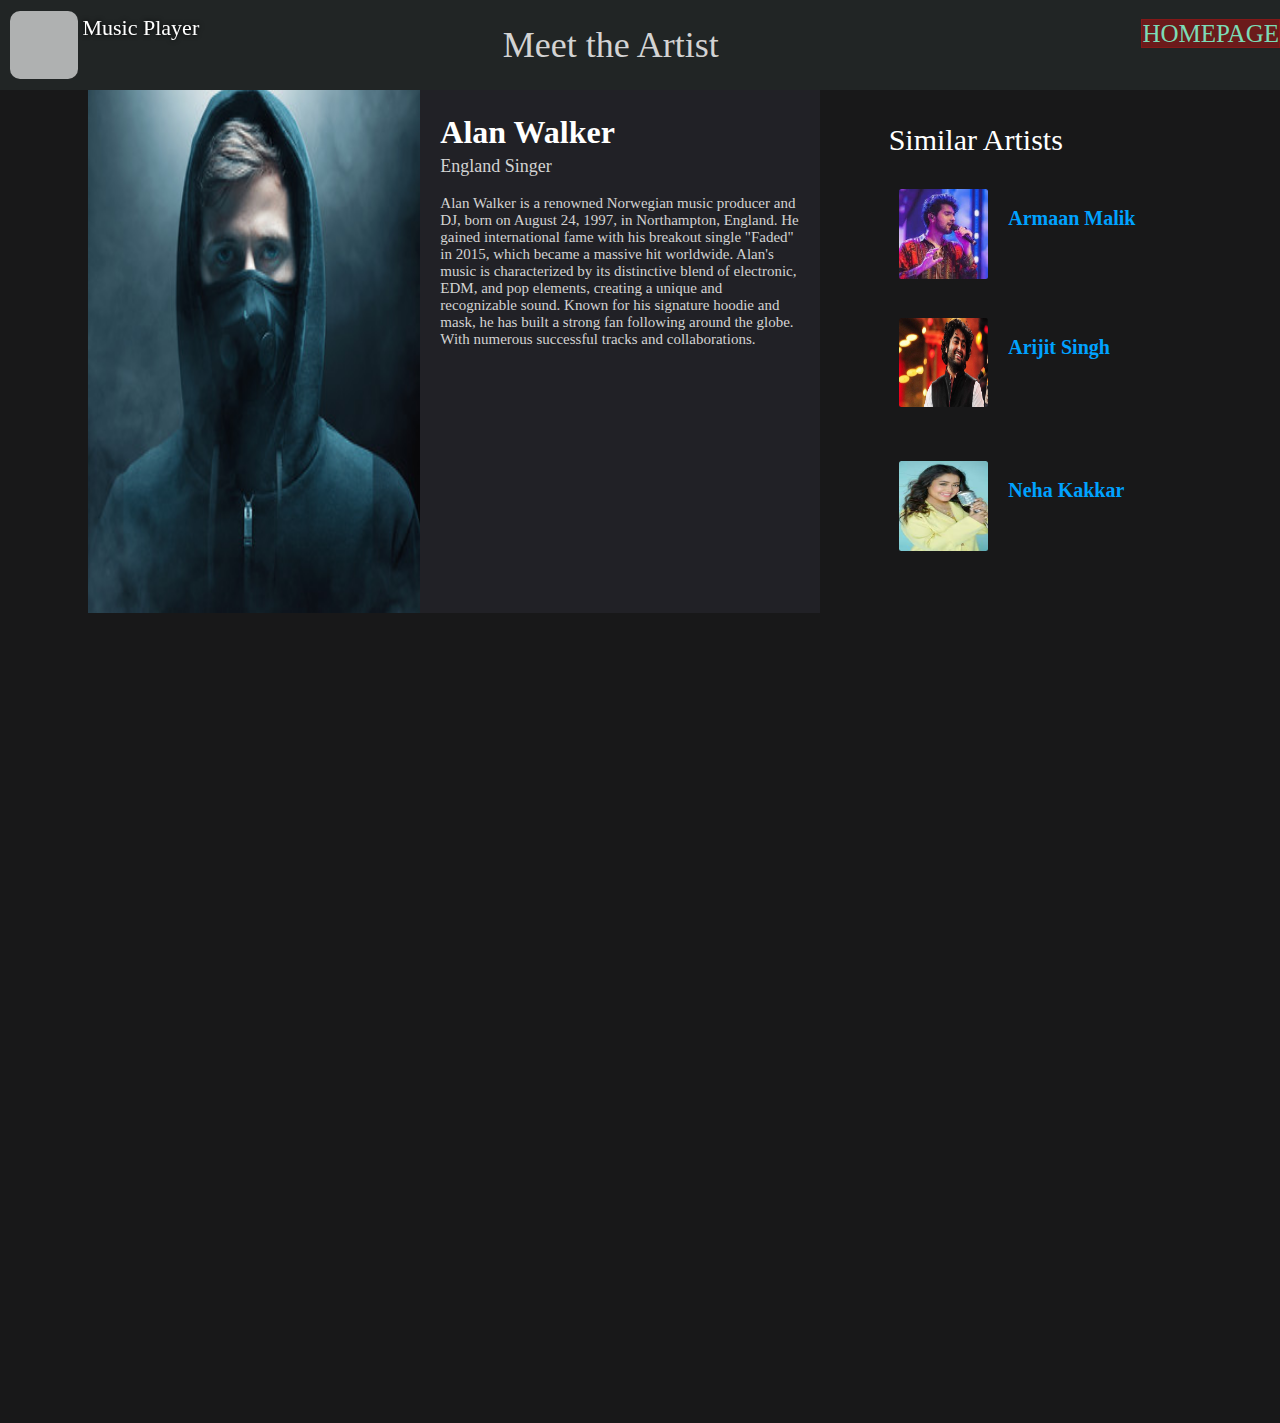
<file: Alan.html>
<!DOCTYPE html>
<html>
  <head>
    <link rel="stylesheet" href="common.css" />
    <meta name="viewport" content="width=device-width, initial-scale=1" />
    <link
      rel="stylesheet"
      href="https://use.fontawesome.com/releases/v5.7.0/css/all.css"
      integrity="sha384-lZN37f5QGtY3VHgisS14W3ExzMWZxybE1SJSEsQp9S+oqd12jhcu+A56Ebc1zFSJ"
      crossorigin="anonymous"
    />
  </head>
  <body>
    <header>
      <div class="item1">
        <div class="logo">
          <div><i class="fas fa-headphones"></i></div>
        </div>
        <div class="logoText"><div>Music Player</div></div>
      </div>
      <div class="item2">
        <span class="favourite">Meet the Artist</span>
      </div>
      <div
        class="home"
        style="align-items: center; padding-top: 20px; color: white"
      >
        <span><a href="/">HOMEPAGE</a></span>
      </div>
    </header>
    <div class="row">
      <div class="main">
        <div class="band">
          <div class="arijit_img">
            <img src="img/a7.jpeg" alt="" />
          </div>
          <div class="band_description">
            <div class="band_heading">
              <span class="name"><h1>Alan Walker</h1></span>
            </div>
            <div class="description">
              <p style="font-size: 18px">England Singer</p>
              <p style="font-size: 15px">
                Alan Walker is a renowned Norwegian music producer and DJ, born
                on August 24, 1997, in Northampton, England. He gained
                international fame with his breakout single "Faded" in 2015,
                which became a massive hit worldwide. Alan's music is
                characterized by its distinctive blend of electronic, EDM, and
                pop elements, creating a unique and recognizable sound. Known
                for his signature hoodie and mask, he has built a strong fan
                following around the globe. With numerous successful tracks and
                collaborations.
              </p>
            </div>
          </div>
        </div>
        <div class="list_margin"></div>
      </div>
      <div class="aside">
        <div class="aside_sections">
          <div class="aside_heading">
            <div class="heading">Similar Artists</div>
          </div>
          <div class="aside_list1">
            <div class="aside_img1">
              <a href="armaan.html"><img src="img/a9.jpeg" /></a>
            </div>
            <div class="aside_text1">
              <div class="aside_song-name1" style="color: rgb(0, 162, 255)">
                Armaan Malik
              </div>
            </div>
          </div>
          <div class="aside_list1">
            <div class="aside_img1">
              <a href="arijit.html"><img src="img/a1.webp" /></a>
            </div>
            <div class="aside_text1">
              <div class="aside_song-name1" style="color: rgb(0, 162, 255)">
                Arijit Singh
              </div>
            </div>
          </div>
        </div>
        <div class="aside_list1">
          <div class="aside_img1">
            <a href="neha.html"><img src="img/a8.jpeg" /></a>
          </div>
          <div class="aside_text1">
            <div class="aside_song-name1" style="color: rgba(0, 162, 255)">
              Neha Kakkar
            </div>
          </div>
        </div>
      </div>
    </div>
  </body>
</html>
</file>
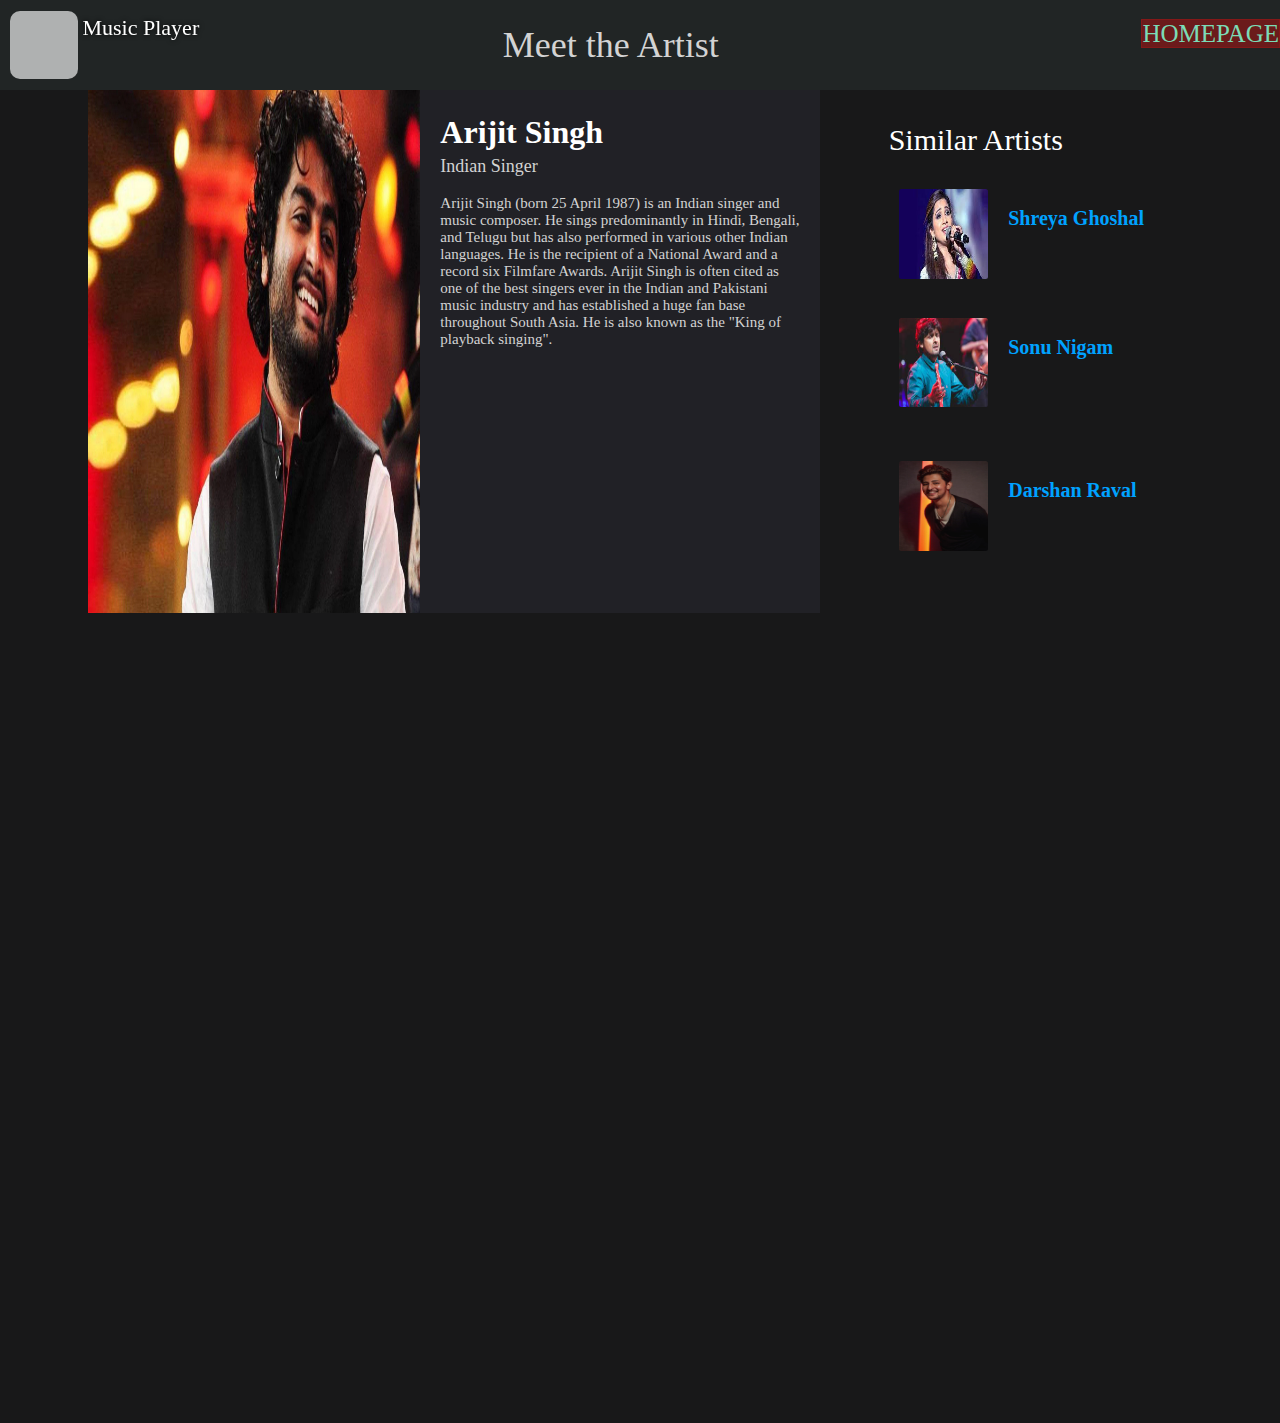
<file: arijit.html>
<!DOCTYPE html>
<html>
  <head>
    <link rel="stylesheet" href="common.css" />
    <meta name="viewport" content="width=device-width, initial-scale=1" />
    <link
      rel="stylesheet"
      href="https://use.fontawesome.com/releases/v5.7.0/css/all.css"
      integrity="sha384-lZN37f5QGtY3VHgisS14W3ExzMWZxybE1SJSEsQp9S+oqd12jhcu+A56Ebc1zFSJ"
      crossorigin="anonymous"
    />
  </head>
  <body>
    <header>
      <div class="item1">
        <div class="logo">
          <div><i class="fas fa-headphones"></i></div>
        </div>
        <div class="logoText"><div>Music Player</div></div>
      </div>
      <div class="item2">
        <span class="favourite">Meet the Artist</span>
      </div>
      <div
        class="home"
        style="align-items: center; padding-top: 20px; color: white"
      >
        <span><a href="/">HOMEPAGE</a></span>
      </div>
    </header>
    <div class="row">
      <div class="main">
        <div class="band">
          <div class="arijit_img">
            <img src="img/a1.webp" alt="">
          </div>
         
          <div class="band_description">
            <div class="band_heading">
              <span class="name"><h1>Arijit Singh</h1></span>
            </div>
            <div class="description">
              <p style="font-size: 18px">Indian Singer</p>
              <p style="font-size: 15px">
                Arijit Singh (born 25 April 1987) is an Indian singer and music
                composer. He sings predominantly in Hindi, Bengali, and Telugu
                but has also performed in various other Indian languages. He is
                the recipient of a National Award and a record six Filmfare
                Awards. Arijit Singh is often cited as one of the best singers
                ever in the Indian and Pakistani music industry and has
                established a huge fan base throughout South Asia. He is also
                known as the "King of playback singing".
              </p>
            </div>
          </div>
        </div>
        <div class="list_margin"></div>
      </div>
      <div class="aside">
        <div class="aside_sections">
          <div class="aside_heading">
            <div class="heading">Similar Artists</div>
          </div>
          <div class="aside_list1">
            <div class="aside_img1">
              <a href="shreya.html"
                ><img
                  src="img/a3.jpeg"
              /></a>
            </div>
            <div class="aside_text1">
              <div class="aside_song-name1" style="color: rgb(0, 162, 255)">
                Shreya Ghoshal
              </div>
            </div>
          </div>
          <div class="aside_list1">
            <div class="aside_img1">
              <a href="sonu.html"><img src="img/a5.jpeg" /></a>
            </div>
            <div class="aside_text1">
              <div class="aside_song-name1" style="color: rgb(0, 162, 255)">
                Sonu Nigam
              </div>
            </div>
          </div>
        </div>
        <div class="aside_list1">
          <div class="aside_img1">
            <a href="darshan.html"
              ><img
                src="img/a10.jpg"
            /></a>
          </div>
          <div class="aside_text1">
            <div
              class="aside_song-name1"
              style="color: rgba(0, 162, 255)"
            >
              Darshan Raval
            </div>
          </div>
        </div>
      </div>
    </div>
  </body>
</html>
</file>
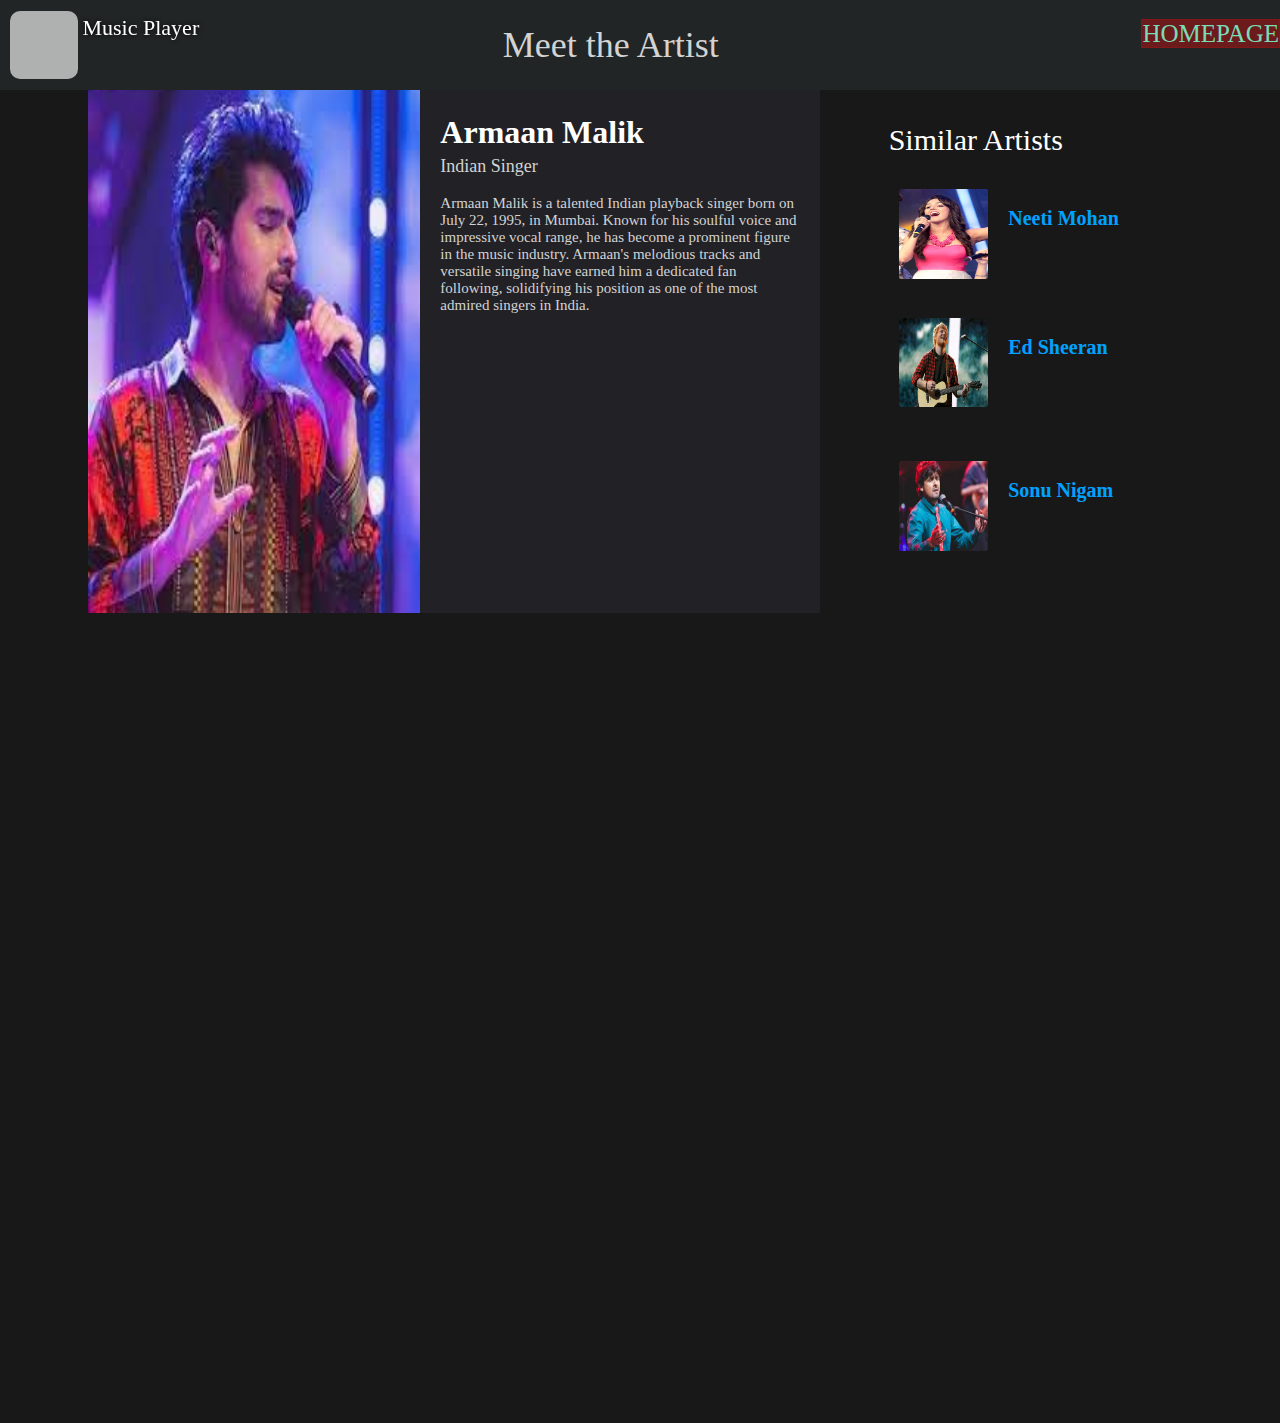
<file: armaan.html>
<!DOCTYPE html>
<html>
  <head>
    <link rel="stylesheet" href="common.css" />
    <meta name="viewport" content="width=device-width, initial-scale=1" />
    <link
      rel="stylesheet"
      href="https://use.fontawesome.com/releases/v5.7.0/css/all.css"
      integrity="sha384-lZN37f5QGtY3VHgisS14W3ExzMWZxybE1SJSEsQp9S+oqd12jhcu+A56Ebc1zFSJ"
      crossorigin="anonymous"
    />
  </head>
  <body>
    <header>
      <div class="item1">
        <div class="logo">
          <div><i class="fas fa-headphones"></i></div>
        </div>
        <div class="logoText"><div>Music Player</div></div>
      </div>
      <div class="item2">
        <span class="favourite">Meet the Artist</span>
      </div>
      <div
        class="home"
        style="align-items: center; padding-top: 20px; color: white"
      >
        <span><a href="/">HOMEPAGE</a></span>
      </div>
    </header>
    <div class="row">
      <div class="main">
        <div class="band">
          <div class="arijit_img">
            <img src="img/a9.jpeg" alt="" />
          </div>
          <div class="band_description">
            <div class="band_heading">
              <span class="name"><h1>Armaan Malik</h1></span>
            </div>
            <div class="description">
              <p style="font-size: 18px">Indian Singer</p>
              <p style="font-size: 15px">
                Armaan Malik is a talented Indian playback singer born on July
                22, 1995, in Mumbai. Known for his soulful voice and impressive
                vocal range, he has become a prominent figure in the music
                industry. Armaan's melodious tracks and versatile singing have
                earned him a dedicated fan following, solidifying his position
                as one of the most admired singers in India.
              </p>
            </div>
          </div>
        </div>
        <div class="list_margin"></div>
      </div>
      <div class="aside">
        <div class="aside_sections">
          <div class="aside_heading">
            <div class="heading">Similar Artists</div>
          </div>
          <div class="aside_list1">
            <div class="aside_img1">
              <a href="neeti.html"><img src="img/a11.jpg" /></a>
            </div>
            <div class="aside_text1">
              <div class="aside_song-name1" style="color: rgb(0, 162, 255)">
                Neeti Mohan
              </div>
            </div>
          </div>
          <div class="aside_list1">
            <div class="aside_img1">
              <a href="Ed.html"><img src="img/a4.jpg" /></a>
            </div>
            <div class="aside_text1">
              <div class="aside_song-name1" style="color: rgb(0, 162, 255)">
                Ed Sheeran
              </div>
            </div>
          </div>
        </div>
        <div class="aside_list1">
          <div class="aside_img1">
            <a href="sonu.html"><img src="img/a5.jpeg" /></a>
          </div>
          <div class="aside_text1">
            <div class="aside_song-name1" style="color: rgba(0, 162, 255)">
              Sonu Nigam
            </div>
          </div>
        </div>
      </div>
    </div>
  </body>
</html>
</file>
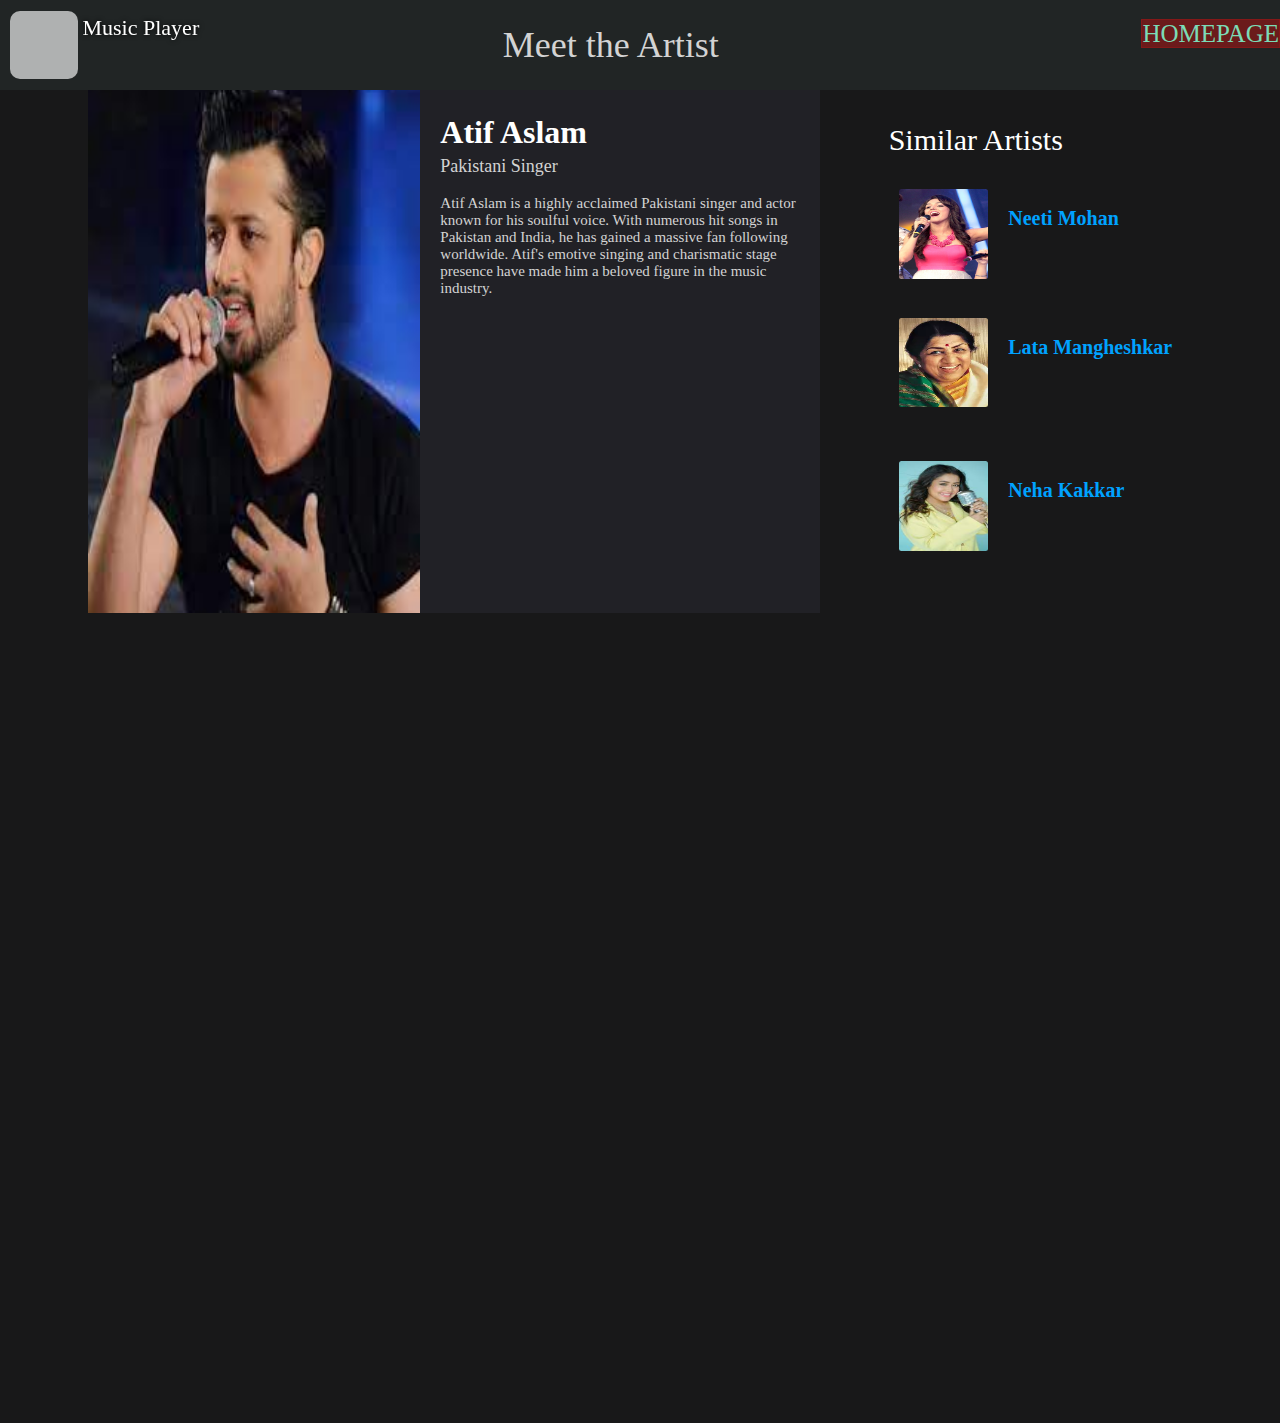
<file: atif.html>
<!DOCTYPE html>
<html>
  <head>
    <link rel="stylesheet" href="common.css" />
    <meta name="viewport" content="width=device-width, initial-scale=1" />
    <link
      rel="stylesheet"
      href="https://use.fontawesome.com/releases/v5.7.0/css/all.css"
      integrity="sha384-lZN37f5QGtY3VHgisS14W3ExzMWZxybE1SJSEsQp9S+oqd12jhcu+A56Ebc1zFSJ"
      crossorigin="anonymous"
    />
  </head>
  <body>
    <header>
      <div class="item1">
        <div class="logo">
          <div><i class="fas fa-headphones"></i></div>
        </div>
        <div class="logoText"><div>Music Player</div></div>
      </div>
      <div class="item2">
        <span class="favourite">Meet the Artist</span>
      </div>
      <div
        class="home"
        style="align-items: center; padding-top: 20px; color: white"
      >
        <span><a href="/">HOMEPAGE</a></span>
      </div>
    </header>
    <div class="row">
      <div class="main">
        <div class="band">
          <div class="arijit_img">
            <img src="img/a2.jpeg" alt="" />
          </div>
          <div class="band_description">
            <div class="band_heading">
              <span class="name"><h1>Atif Aslam</h1></span>
            </div>
            <div class="description">
              <p style="font-size: 18px">Pakistani Singer</p>
              <p style="font-size: 15px">
                Atif Aslam is a highly acclaimed Pakistani singer and actor
                known for his soulful voice. With numerous hit songs in Pakistan
                and India, he has gained a massive fan following worldwide.
                Atif's emotive singing and charismatic stage presence have made
                him a beloved figure in the music industry.
              </p>
            </div>
          </div>
        </div>
        <div class="list_margin"></div>
      </div>
      <div class="aside">
        <div class="aside_sections">
          <div class="aside_heading">
            <div class="heading">Similar Artists</div>
          </div>
          <div class="aside_list1">
            <div class="aside_img1">
              <a href="neeti.html"><img src="img/a11.jpg" /></a>
            </div>
            <div class="aside_text1">
              <div class="aside_song-name1" style="color: rgb(0, 162, 255)">
                Neeti Mohan
              </div>
            </div>
          </div>
          <div class="aside_list1">
            <div class="aside_img1">
              <a href="Lata.html"><img src="img/a12.webp" /></a>
            </div>
            <div class="aside_text1">
              <div class="aside_song-name1" style="color: rgb(0, 162, 255)">
                Lata Mangheshkar
              </div>
            </div>
          </div>
        </div>
        <div class="aside_list1">
          <div class="aside_img1">
            <a href="neha.html"><img src="img/a8.jpeg" /></a>
          </div>
          <div class="aside_text1">
            <div class="aside_song-name1" style="color: rgba(0, 162, 255)">
              Neha Kakkar
            </div>
          </div>
        </div>
      </div>
    </div>
  </body>
</html>
</file>
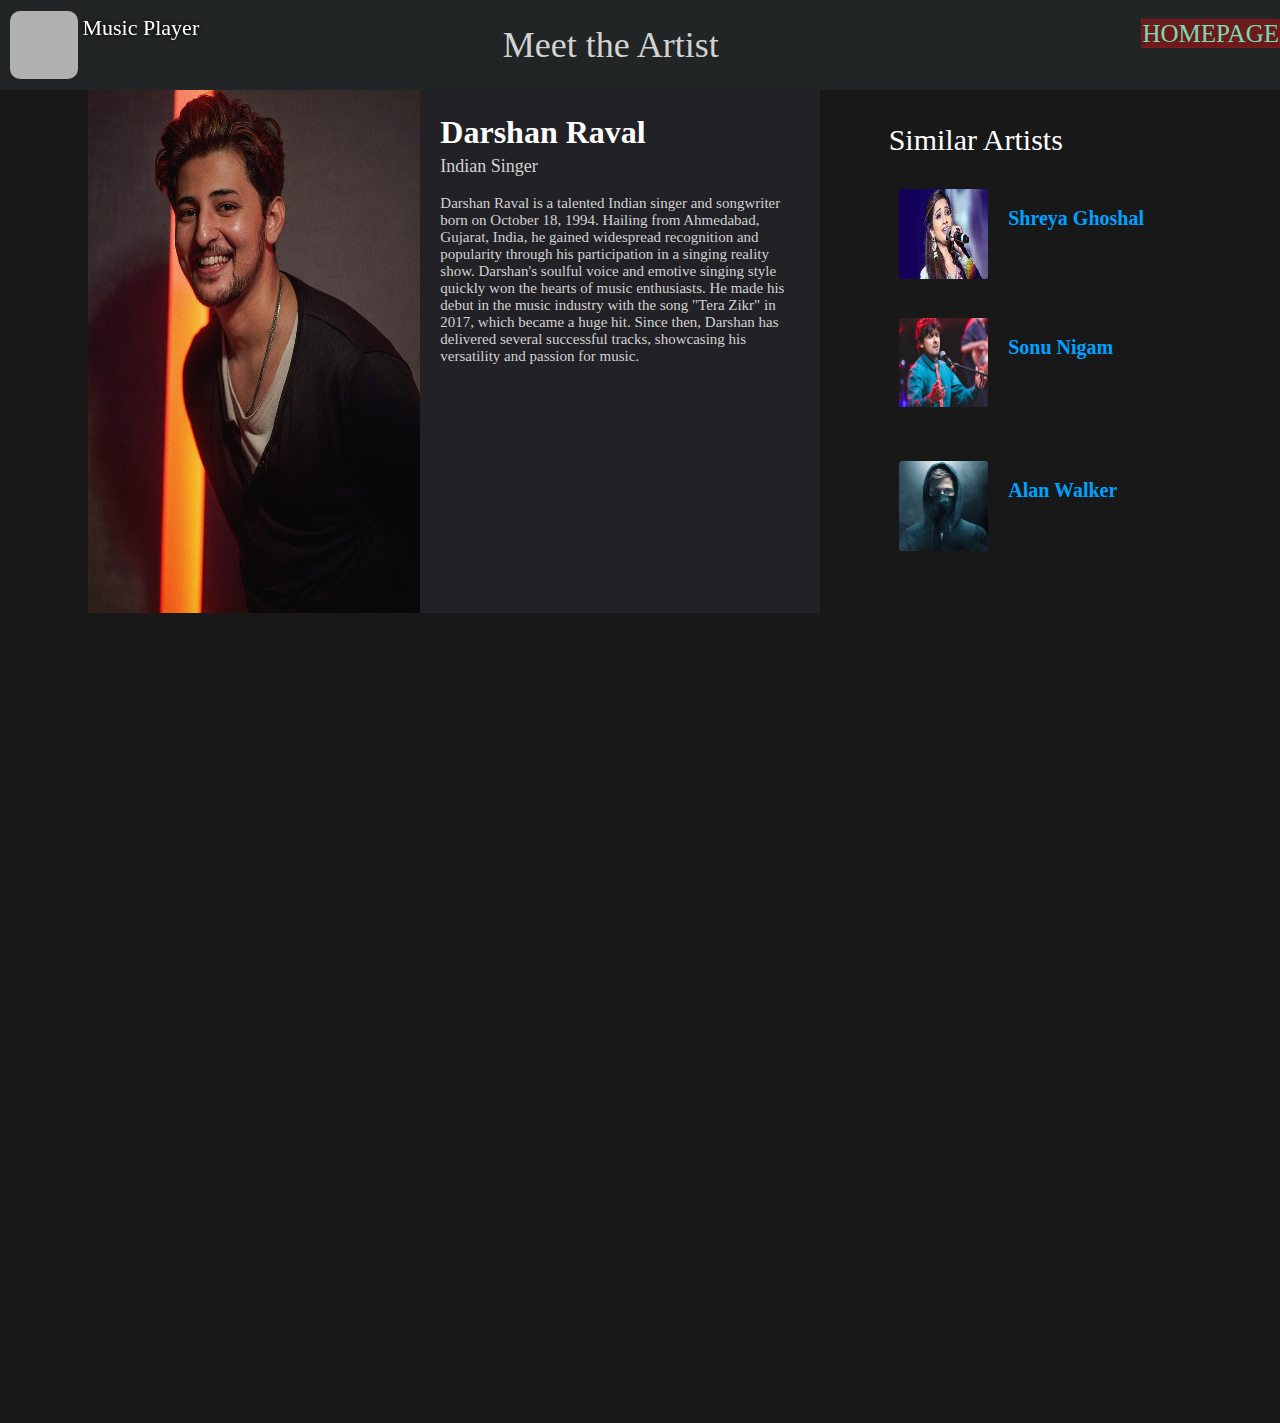
<file: darshan.html>
<!DOCTYPE html>
<html>
  <head>
    <link rel="stylesheet" href="common.css" />
    <meta name="viewport" content="width=device-width, initial-scale=1" />
    <link
      rel="stylesheet"
      href="https://use.fontawesome.com/releases/v5.7.0/css/all.css"
      integrity="sha384-lZN37f5QGtY3VHgisS14W3ExzMWZxybE1SJSEsQp9S+oqd12jhcu+A56Ebc1zFSJ"
      crossorigin="anonymous"
    />
  </head>
  <body>
    <header>
      <div class="item1">
        <div class="logo">
          <div><i class="fas fa-headphones"></i></div>
        </div>
        <div class="logoText"><div>Music Player</div></div>
      </div>
      <div class="item2">
        <span class="favourite">Meet the Artist</span>
      </div>
      <div
        class="home"
        style="align-items: center; padding-top: 20px; color: white"
      >
        <span><a href="/">HOMEPAGE</a></span>
      </div>
    </header>
    <div class="row">
      <div class="main">
        <div class="band">
          <div class="arijit_img">
            <img src="img/a10.jpg" alt="" />
          </div>

          <div class="band_description">
            <div class="band_heading">
              <span class="name"><h1>Darshan Raval</h1></span>
            </div>
            <div class="description">
              <p style="font-size: 18px">Indian Singer</p>
              <p style="font-size: 15px">
                Darshan Raval is a talented Indian singer and songwriter born on
                October 18, 1994. Hailing from Ahmedabad, Gujarat, India, he
                gained widespread recognition and popularity through his
                participation in a singing reality show. Darshan's soulful voice
                and emotive singing style quickly won the hearts of music
                enthusiasts. He made his debut in the music industry with the
                song "Tera Zikr" in 2017, which became a huge hit. Since then,
                Darshan has delivered several successful tracks, showcasing his
                versatility and passion for music. 
              </p>
            </div>
          </div>
        </div>
        <div class="list_margin"></div>
      </div>
      <div class="aside">
        <div class="aside_sections">
          <div class="aside_heading">
            <div class="heading">Similar Artists</div>
          </div>
          <div class="aside_list1">
            <div class="aside_img1">
              <a href="shreya.html"><img src="img/a3.jpeg" /></a>
            </div>
            <div class="aside_text1">
              <div class="aside_song-name1" style="color: rgb(0, 162, 255)">
                Shreya Ghoshal
              </div>
            </div>
          </div>
          <div class="aside_list1">
            <div class="aside_img1">
              <a href="sonu.html"><img src="img/a5.jpeg" /></a>
            </div>
            <div class="aside_text1">
              <div class="aside_song-name1" style="color: rgb(0, 162, 255)">
                Sonu Nigam
              </div>
            </div>
          </div>
        </div>
        <div class="aside_list1">
          <div class="aside_img1">
            <a href="Alan.html"><img src="img/a7.jpeg" /></a>
          </div>
          <div class="aside_text1">
            <div class="aside_song-name1" style="color: rgba(0, 162, 255)">
              Alan Walker
            </div>
          </div>
        </div>
      </div>
    </div>
  </body>
</html>
</file>
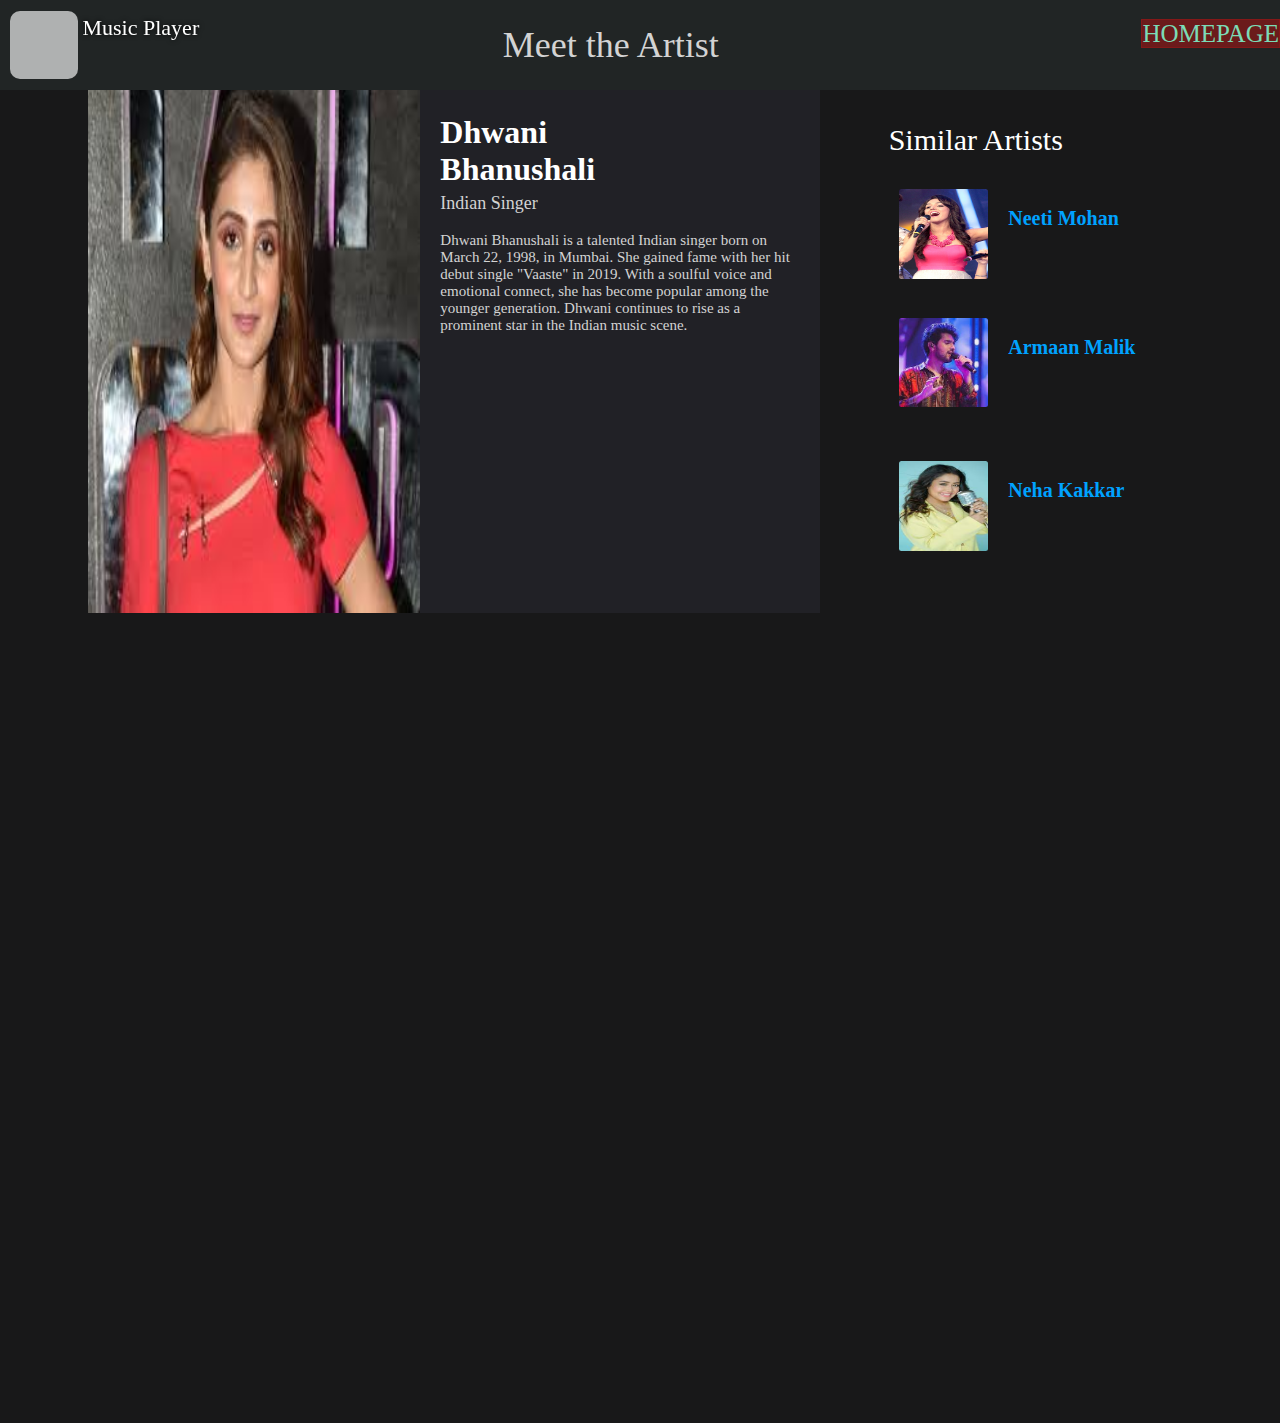
<file: Dhwani.html>
<!DOCTYPE html>
<html>
  <head>
    <link rel="stylesheet" href="common.css" />
    <meta name="viewport" content="width=device-width, initial-scale=1" />
    <link
      rel="stylesheet"
      href="https://use.fontawesome.com/releases/v5.7.0/css/all.css"
      integrity="sha384-lZN37f5QGtY3VHgisS14W3ExzMWZxybE1SJSEsQp9S+oqd12jhcu+A56Ebc1zFSJ"
      crossorigin="anonymous"
    />
  </head>
  <body>
    <header>
      <div class="item1">
        <div class="logo">
          <div><i class="fas fa-headphones"></i></div>
        </div>
        <div class="logoText"><div>Music Player</div></div>
      </div>
      <div class="item2">
        <span class="favourite">Meet the Artist</span>
      </div>
      <div
        class="home"
        style="align-items: center; padding-top: 20px; color: white"
      >
        <span><a href="/">HOMEPAGE</a></span>
      </div>
    </header>
    <div class="row">
      <div class="main">
        <div class="band">
          <div class="arijit_img">
            <img src="img/a6.jpeg" alt="" />
          </div>
          <div class="band_description">
            <div class="band_heading">
              <span class="name"><h1>Dhwani Bhanushali</h1></span>
            </div>
            <div class="description">
              <p style="font-size: 18px">Indian Singer</p>
              <p style="font-size: 15px">
                Dhwani Bhanushali is a talented Indian singer born on March 22,
                1998, in Mumbai. She gained fame with her hit debut single
                "Vaaste" in 2019. With a soulful voice and emotional connect,
                she has become popular among the younger generation. Dhwani
                continues to rise as a prominent star in the Indian music scene.
              </p>
            </div>
          </div>
        </div>
        <div class="list_margin"></div>
      </div>
      <div class="aside">
        <div class="aside_sections">
          <div class="aside_heading">
            <div class="heading">Similar Artists</div>
          </div>
          <div class="aside_list1">
            <div class="aside_img1">
              <a href="neeti.html"><img src="img/a11.jpg" /></a>
            </div>
            <div class="aside_text1">
              <div class="aside_song-name1" style="color: rgb(0, 162, 255)">
                Neeti Mohan
              </div>
            </div>
          </div>
          <div class="aside_list1">
            <div class="aside_img1">
              <a href="sonu.html"><img src="img/a9.jpeg" /></a>
            </div>
            <div class="aside_text1">
              <div class="aside_song-name1" style="color: rgb(0, 162, 255)">
                Armaan Malik
              </div>
            </div>
          </div>
        </div>
        <div class="aside_list1">
          <div class="aside_img1">
            <a href="neha.html"><img src="img/a8.jpeg" /></a>
          </div>
          <div class="aside_text1">
            <div class="aside_song-name1" style="color: rgba(0, 162, 255)">
              Neha Kakkar
            </div>
          </div>
        </div>
      </div>
    </div>
  </body>
</html>
</file>
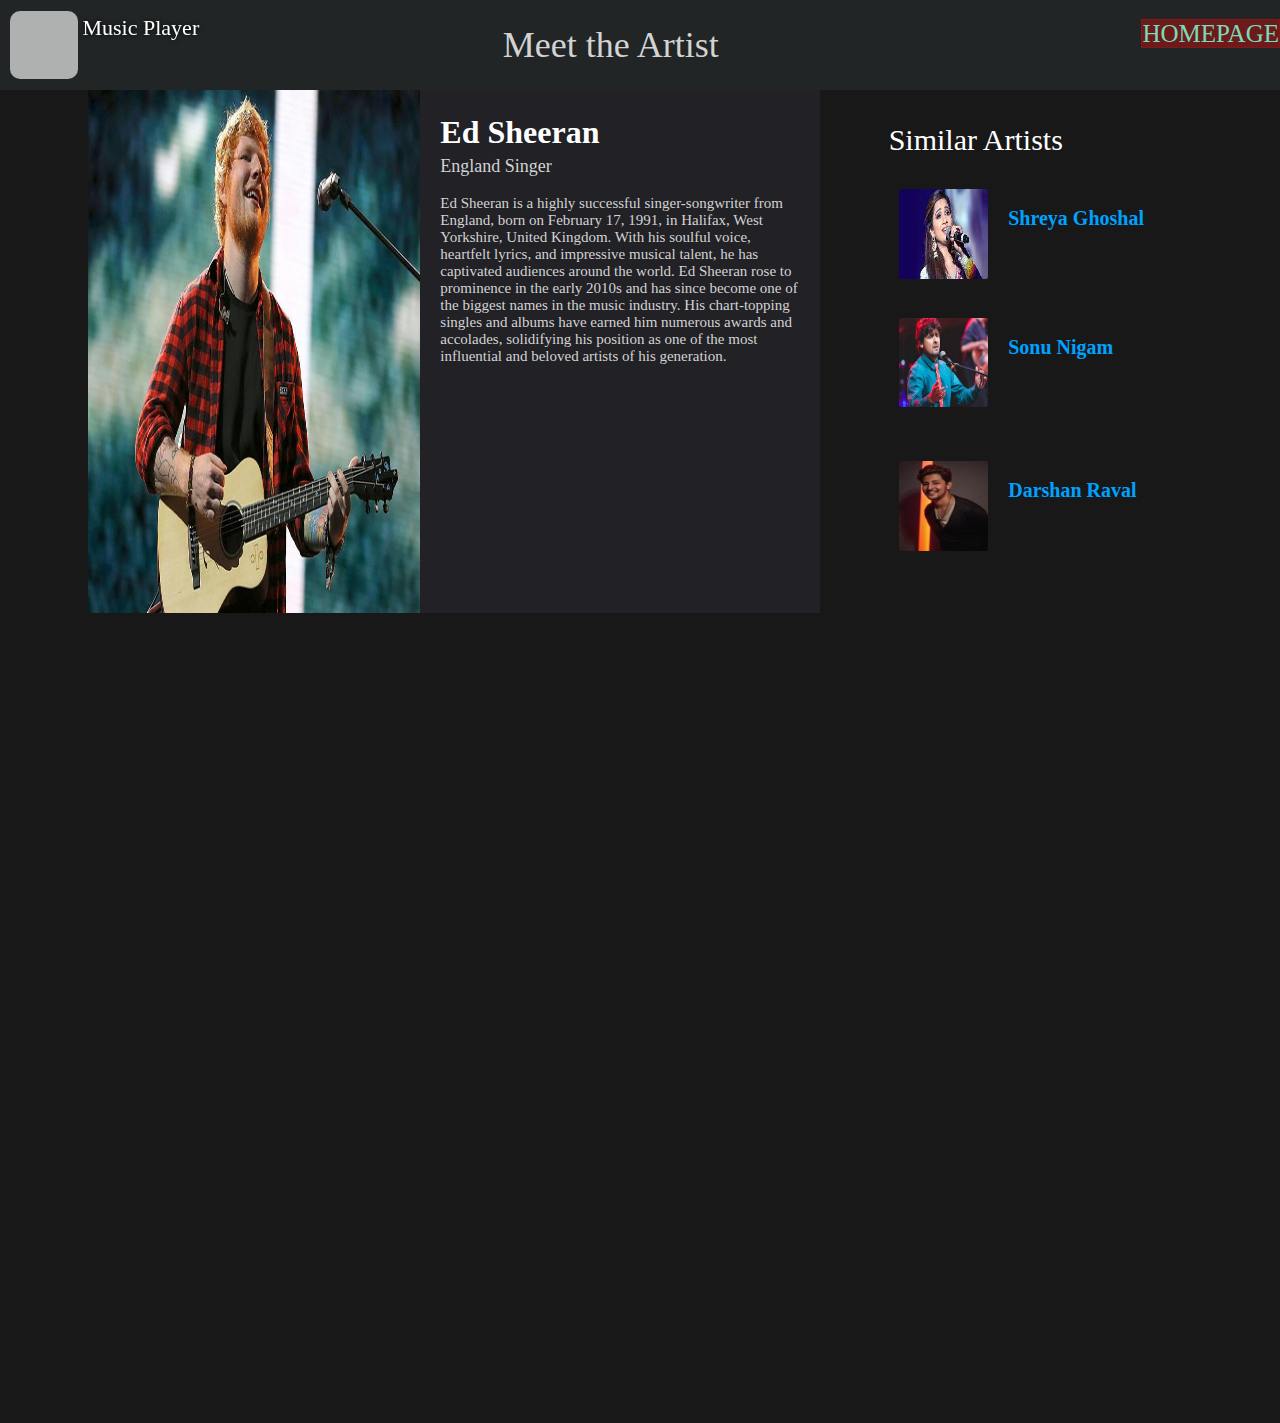
<file: Ed.html>
<!DOCTYPE html>
<html>
  <head>
    <link rel="stylesheet" href="common.css" />
    <meta name="viewport" content="width=device-width, initial-scale=1" />
    <link
      rel="stylesheet"
      href="https://use.fontawesome.com/releases/v5.7.0/css/all.css"
      integrity="sha384-lZN37f5QGtY3VHgisS14W3ExzMWZxybE1SJSEsQp9S+oqd12jhcu+A56Ebc1zFSJ"
      crossorigin="anonymous"
    />
  </head>
  <body>
    <header>
      <div class="item1">
        <div class="logo">
          <div><i class="fas fa-headphones"></i></div>
        </div>
        <div class="logoText"><div>Music Player</div></div>
      </div>
      <div class="item2">
        <span class="favourite">Meet the Artist</span>
      </div>
      <div
        class="home"
        style="align-items: center; padding-top: 20px; color: white"
      >
        <span><a href="/">HOMEPAGE</a></span>
      </div>
    </header>
    <div class="row">
      <div class="main">
        <div class="band">
          <div class="arijit_img">
            <img src="img/a4.jpg" alt="" />
          </div>

          <div class="band_description">
            <div class="band_heading">
              <span class="name"><h1>Ed Sheeran</h1></span>
            </div>
            <div class="description">
              <p style="font-size: 18px">England Singer</p>
              <p style="font-size: 15px">
                Ed Sheeran is a highly successful singer-songwriter from
                England, born on February 17, 1991, in Halifax, West Yorkshire,
                United Kingdom. With his soulful voice, heartfelt lyrics, and
                impressive musical talent, he has captivated audiences around
                the world. Ed Sheeran rose to prominence in the early 2010s and
                has since become one of the biggest names in the music industry.
                His chart-topping singles and albums have earned him numerous
                awards and accolades, solidifying his position as one of the
                most influential and beloved artists of his generation.
              </p>
            </div>
          </div>
        </div>
        <div class="list_margin"></div>
      </div>
      <div class="aside">
        <div class="aside_sections">
          <div class="aside_heading">
            <div class="heading">Similar Artists</div>
          </div>
          <div class="aside_list1">
            <div class="aside_img1">
              <a href="shreya.html"><img src="img/a3.jpeg" /></a>
            </div>
            <div class="aside_text1">
              <div class="aside_song-name1" style="color: rgb(0, 162, 255)">
                Shreya Ghoshal
              </div>
            </div>
          </div>
          <div class="aside_list1">
            <div class="aside_img1">
              <a href="sonu.html"><img src="img/a5.jpeg" /></a>
            </div>
            <div class="aside_text1">
              <div class="aside_song-name1" style="color: rgb(0, 162, 255)">
                Sonu Nigam
              </div>
            </div>
          </div>
        </div>
        <div class="aside_list1">
          <div class="aside_img1">
            <a href="darshan.html"><img src="img/a10.jpg" /></a>
          </div>
          <div class="aside_text1">
            <div class="aside_song-name1" style="color: rgba(0, 162, 255)">
              Darshan Raval
            </div>
          </div>
        </div>
      </div>
    </div>
  </body>
</html>
</file>
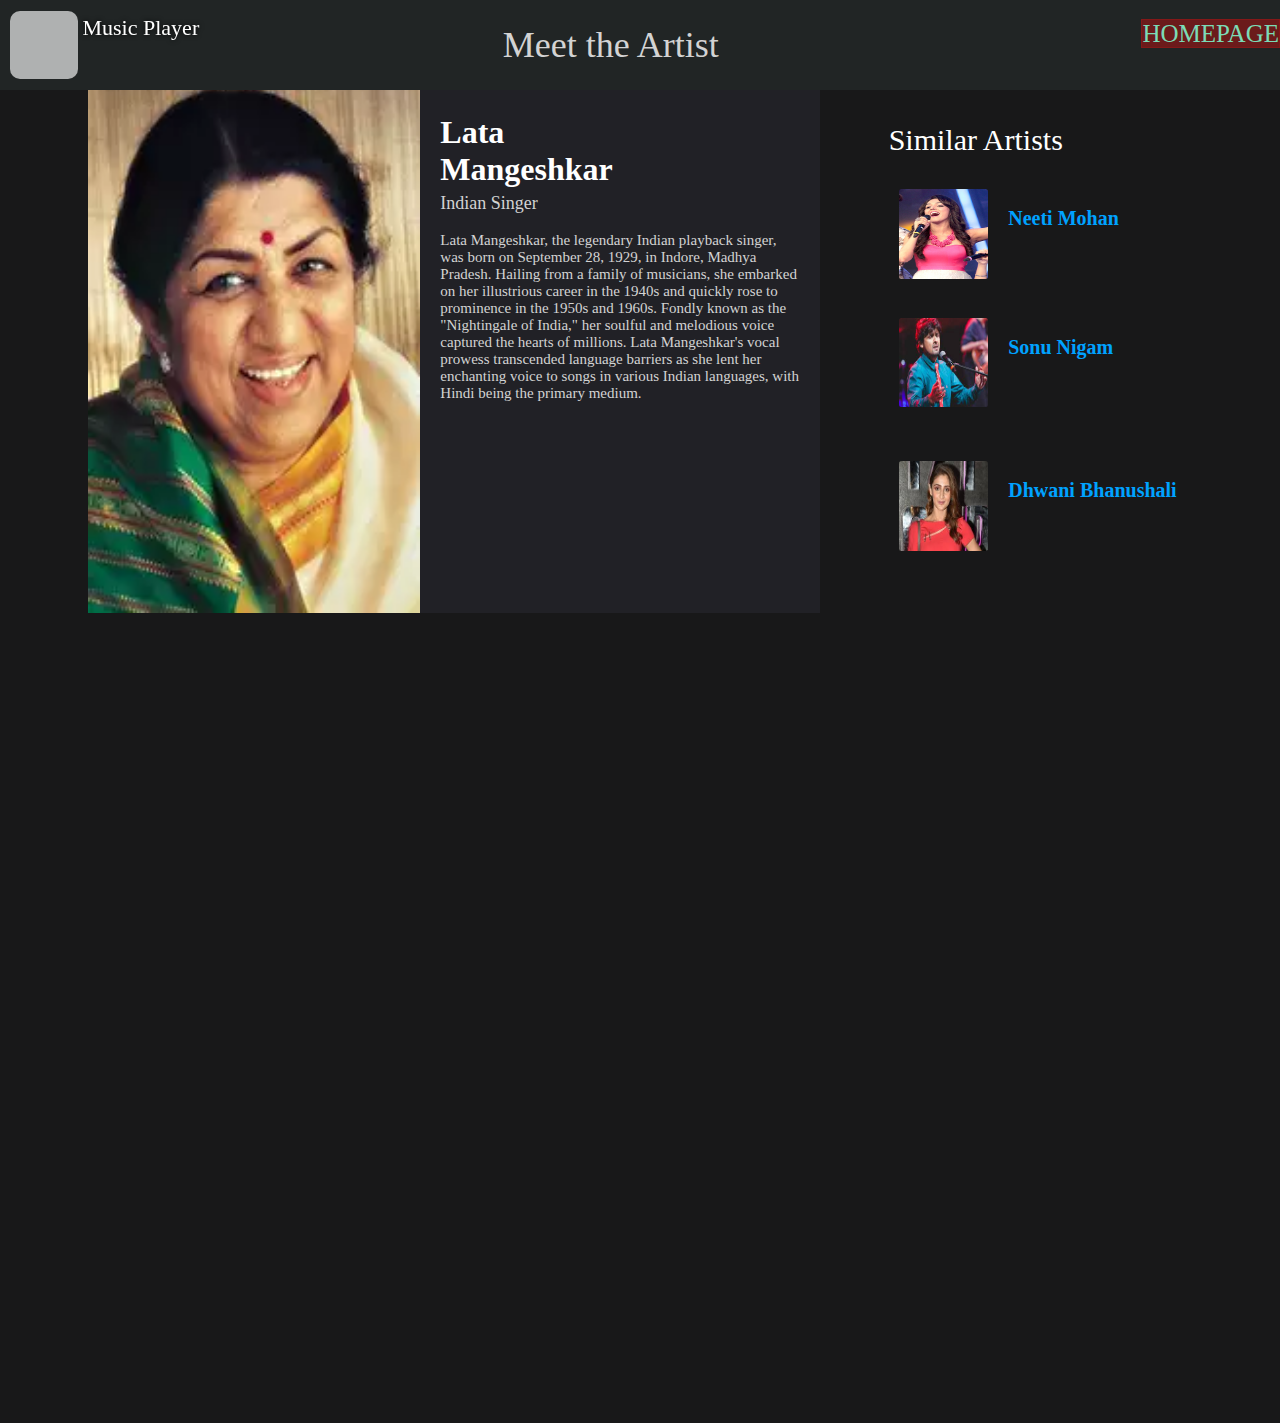
<file: Lata.html>
<!DOCTYPE html>
<html>
  <head>
    <link rel="stylesheet" href="common.css" />
    <meta name="viewport" content="width=device-width, initial-scale=1" />
    <link
      rel="stylesheet"
      href="https://use.fontawesome.com/releases/v5.7.0/css/all.css"
      integrity="sha384-lZN37f5QGtY3VHgisS14W3ExzMWZxybE1SJSEsQp9S+oqd12jhcu+A56Ebc1zFSJ"
      crossorigin="anonymous"
    />
  </head>
  <body>
    <header>
      <div class="item1">
        <div class="logo">
          <div><i class="fas fa-headphones"></i></div>
        </div>
        <div class="logoText"><div>Music Player</div></div>
      </div>
      <div class="item2">
        <span class="favourite">Meet the Artist</span>
      </div>
      <div
        class="home"
        style="align-items: center; padding-top: 20px; color: white"
      >
        <span><a href="/">HOMEPAGE</a></span>
      </div>
    </header>
    <div class="row">
      <div class="main">
        <div class="band">
          <div class="arijit_img">
            <img src="img/a12.webp" alt="" />
          </div>
          <div class="band_description">
            <div class="band_heading">
              <span class="name"><h1>Lata Mangeshkar</h1></span>
             
            </div>
            <div class="description">
              <p style="font-size: 18px">Indian Singer</p>
              <p style="font-size: 15px">
                Lata Mangeshkar, the legendary Indian playback singer, was born
                on September 28, 1929, in Indore, Madhya Pradesh. Hailing from a
                family of musicians, she embarked on her illustrious career in
                the 1940s and quickly rose to prominence in the 1950s and 1960s.
                Fondly known as the "Nightingale of India," her soulful and
                melodious voice captured the hearts of millions. Lata
                Mangeshkar's vocal prowess transcended language barriers as she
                lent her enchanting voice to songs in various Indian languages,
                with Hindi being the primary medium.
              </p>
            </div>
          </div>
        </div>
        <div class="list_margin"></div>
      </div>
      <div class="aside">
        <div class="aside_sections">
          <div class="aside_heading">
            <div class="heading">Similar Artists</div>
          </div>
          <div class="aside_list1">
            <div class="aside_img1">
              <a href="neeti.html"
                ><img
                  src="img/a11.jpg"
              /></a>
            </div>
            <div class="aside_text1">
              <div class="aside_song-name1" style="color: rgb(0, 162, 255)">
                Neeti Mohan
              </div>
            </div>
          </div>
          <div class="aside_list1">
            <div class="aside_img1">

              <a href="sonu.html"><img src="img/a5.jpeg" /></a>
            </div>
            <div class="aside_text1">
              <div class="aside_song-name1" style="color: rgb(0, 162, 255)">
                Sonu Nigam
              </div>
            </div>
          </div>
        </div>
        <div class="aside_list1">
          <div class="aside_img1">
            <a href="Dhwani.html"
              ><img
                src="img/a6.jpeg"
            /></a>
          </div>
          <div class="aside_text1">
            <div class="aside_song-name1" style="color: rgba(0, 162, 255)">
              Dhwani Bhanushali
            </div>
          </div>
        </div>
      </div>
    </div>
  </body>
</html>
</file>
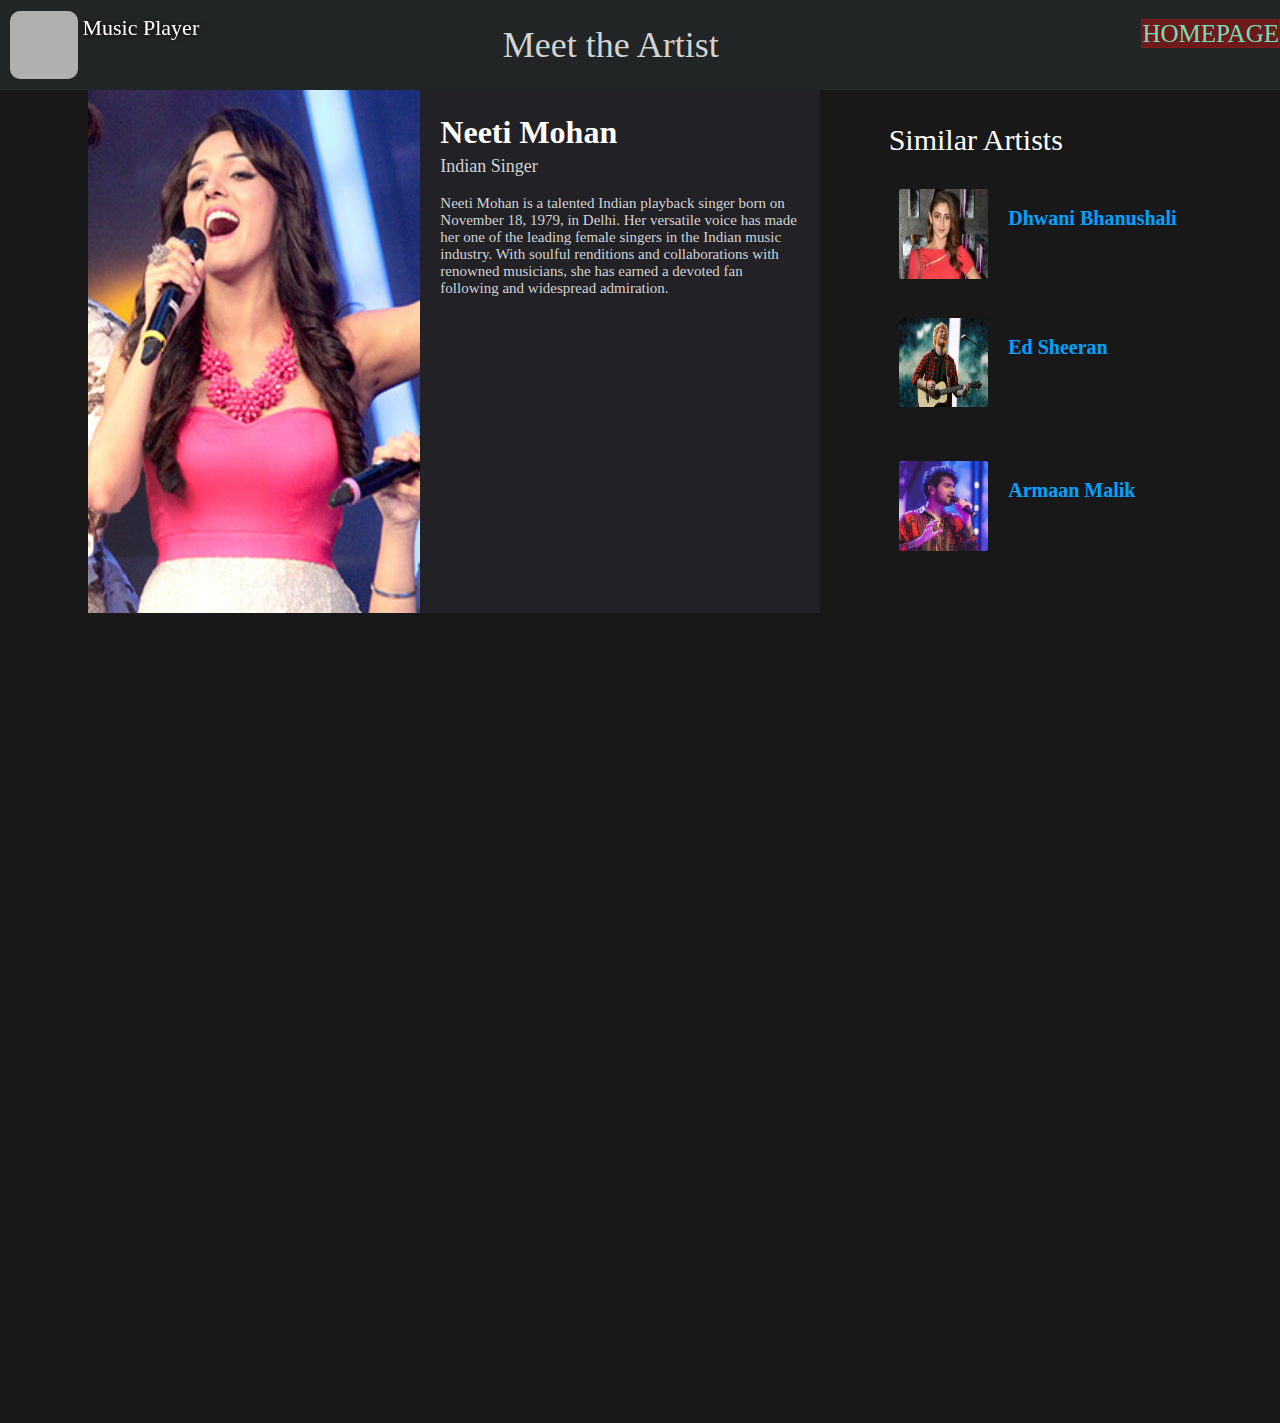
<file: neeti.html>
<!DOCTYPE html>
<html>
  <head>
    <link rel="stylesheet" href="common.css" />
    <meta name="viewport" content="width=device-width, initial-scale=1" />
    <link
      rel="stylesheet"
      href="https://use.fontawesome.com/releases/v5.7.0/css/all.css"
      integrity="sha384-lZN37f5QGtY3VHgisS14W3ExzMWZxybE1SJSEsQp9S+oqd12jhcu+A56Ebc1zFSJ"
      crossorigin="anonymous"
    />
  </head>
  <body>
    <header>
      <div class="item1">
        <div class="logo">
          <div><i class="fas fa-headphones"></i></div>
        </div>
        <div class="logoText"><div>Music Player</div></div>
      </div>
      <div class="item2">
        <span class="favourite">Meet the Artist</span>
      </div>
      <div
        class="home"
        style="align-items: center; padding-top: 20px; color: white"
      >
        <span><a href="/">HOMEPAGE</a></span>
      </div>
    </header>
    <div class="row">
      <div class="main">
        <div class="band">
          <div class="arijit_img">
            <img src="img/a11.jpg" alt="" />
          </div>

          <div class="band_description">
            <div class="band_heading">
              <span class="name"><h1>Neeti Mohan</h1></span>
            </div>
            <div class="description">
              <p style="font-size: 18px">Indian Singer</p>
              <p style="font-size: 15px">
                Neeti Mohan is a talented Indian playback singer born on
                November 18, 1979, in Delhi. Her versatile voice has made her
                one of the leading female singers in the Indian music industry.
                With soulful renditions and collaborations with renowned
                musicians, she has earned a devoted fan following and widespread
                admiration.
              </p>
            </div>
          </div>
        </div>
        <div class="list_margin"></div>
      </div>
      <div class="aside">
        <div class="aside_sections">
          <div class="aside_heading">
            <div class="heading">Similar Artists</div>
          </div>
          <div class="aside_list1">
            <div class="aside_img1">
              <a href="Dhwani.html"><img src="img/a6.jpeg" /></a>
            </div>
            <div class="aside_text1">
              <div class="aside_song-name1" style="color: rgb(0, 162, 255)">
                Dhwani Bhanushali
              </div>
            </div>
          </div>
          <div class="aside_list1">
            <div class="aside_img1">
              <a href="Ed.html"><img src="img/a4.jpg" /></a>
            </div>
            <div class="aside_text1">
              <div class="aside_song-name1" style="color: rgb(0, 162, 255)">
                Ed Sheeran
              </div>
            </div>
          </div>
        </div>
        <div class="aside_list1">
          <div class="aside_img1">
            <a href="armaan.html"><img src="img/a9.jpeg" /></a>
          </div>
          <div class="aside_text1">
            <div class="aside_song-name1" style="color: rgba(0, 162, 255)">
              Armaan Malik
            </div>
          </div>
        </div>
      </div>
    </div>
  </body>
</html>
</file>
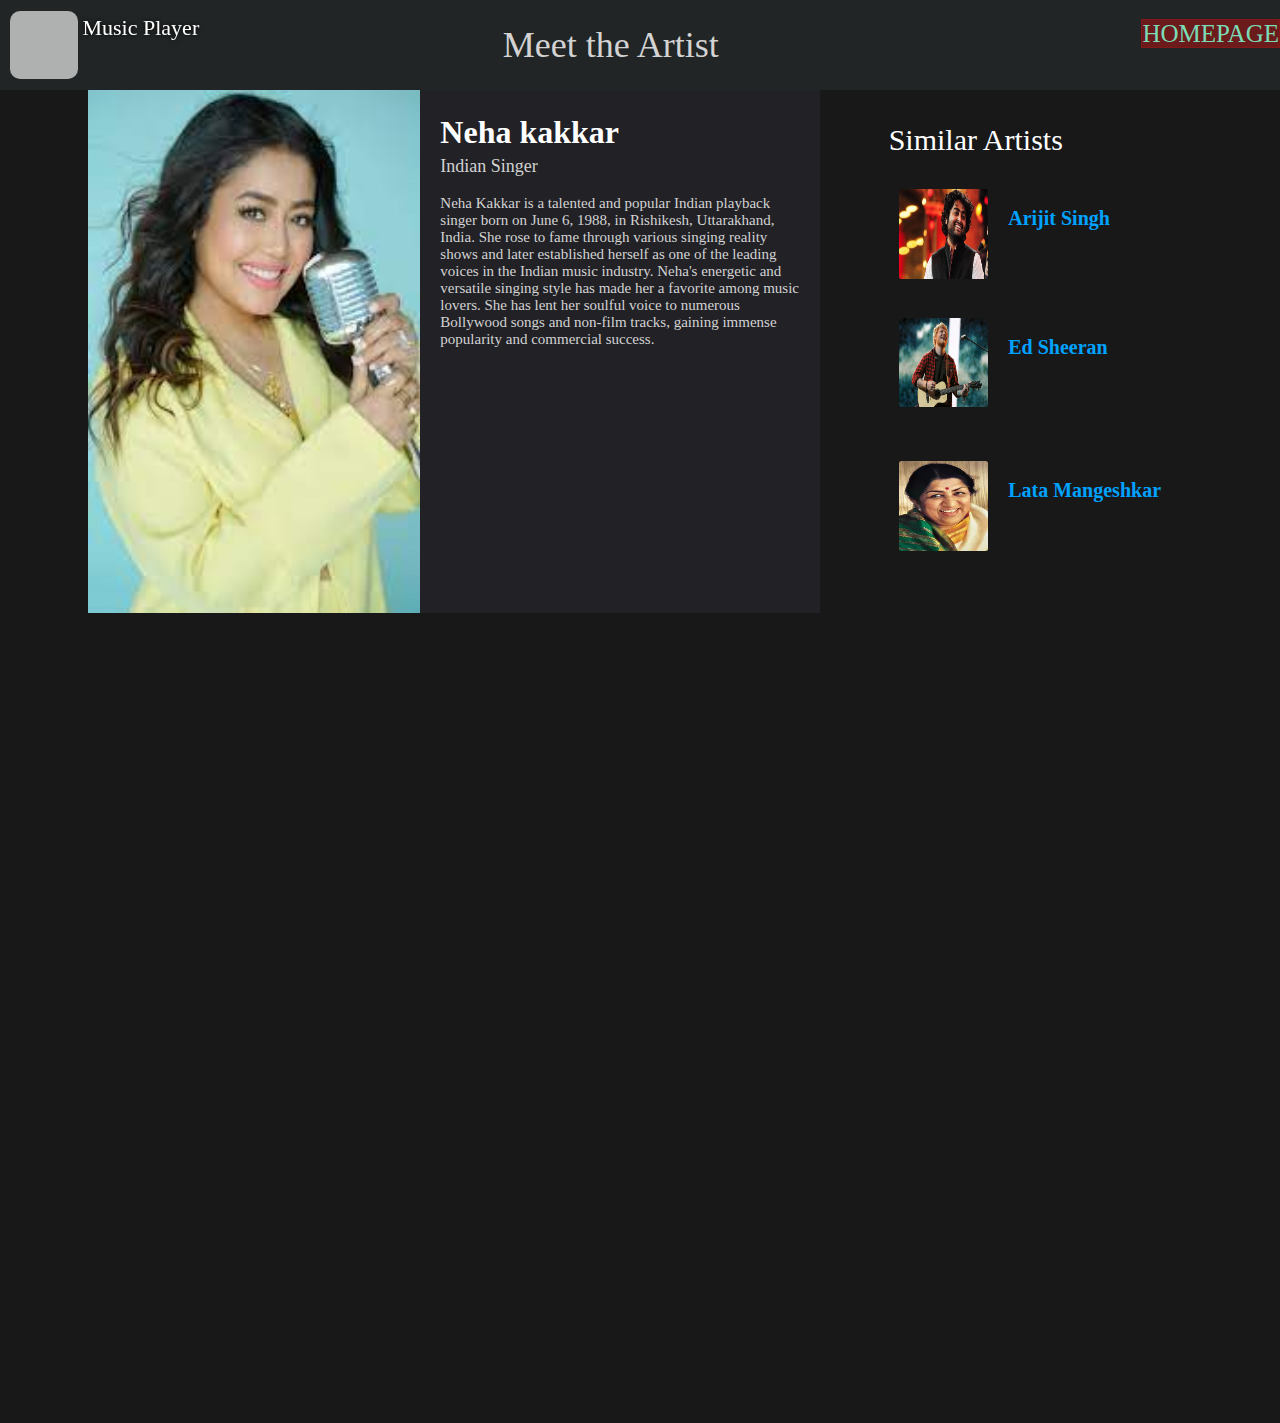
<file: neha.html>
<!DOCTYPE html>
<html>
  <head>
    <link rel="stylesheet" href="common.css" />
    <meta name="viewport" content="width=device-width, initial-scale=1" />
    <link
      rel="stylesheet"
      href="https://use.fontawesome.com/releases/v5.7.0/css/all.css"
      integrity="sha384-lZN37f5QGtY3VHgisS14W3ExzMWZxybE1SJSEsQp9S+oqd12jhcu+A56Ebc1zFSJ"
      crossorigin="anonymous"
    />
  </head>
  <body>
    <header>
      <div class="item1">
        <div class="logo">
          <div><i class="fas fa-headphones"></i></div>
        </div>
        <div class="logoText"><div>Music Player</div></div>
      </div>
      <div class="item2">
        <span class="favourite">Meet the Artist</span>
      </div>
      <div
        class="home"
        style="align-items: center; padding-top: 20px; color: white"
      >
        <span><a href="/">HOMEPAGE</a></span>
      </div>
    </header>
    <div class="row">
      <div class="main">
        <div class="band">
          <div class="arijit_img">
            <img src="img/a8.jpeg" alt="" />
          </div>
          <div class="band_description">
            <div class="band_heading">
              <span class="name"><h1>Neha kakkar</h1></span>
            </div>
            <div class="description">
              <p style="font-size: 18px">Indian Singer</p>
              <p style="font-size: 15px">
                Neha Kakkar is a talented and popular Indian playback singer
                born on June 6, 1988, in Rishikesh, Uttarakhand, India. She rose
                to fame through various singing reality shows and later
                established herself as one of the leading voices in the Indian
                music industry. Neha's energetic and versatile singing style has
                made her a favorite among music lovers. She has lent her soulful
                voice to numerous Bollywood songs and non-film tracks, gaining
                immense popularity and commercial success. 
              </p>
            </div>
          </div>
        </div>
        <div class="list_margin"></div>
      </div>
      <div class="aside">
        <div class="aside_sections">
          <div class="aside_heading">
            <div class="heading">Similar Artists</div>
          </div>
          <div class="aside_list1">
            <div class="aside_img1">
              <a href="arijit.html"><img src="img/a1.webp" /></a>
            </div>
            <div class="aside_text1">
              <div class="aside_song-name1" style="color: rgb(0, 162, 255)">
                Arijit Singh
              </div>
            </div>
          </div>
          <div class="aside_list1">
            <div class="aside_img1">
              <a href="Ed.html"><img src="img/a4.jpg" /></a>
            </div>
            <div class="aside_text1">
              <div class="aside_song-name1" style="color: rgb(0, 162, 255)">
                Ed Sheeran
              </div>
            </div>
          </div>
        </div>
        <div class="aside_list1">
          <div class="aside_img1">
            <a href="Lata.html"><img src="img/a12.webp" /></a>
          </div>
          <div class="aside_text1">
            <div class="aside_song-name1" style="color: rgba(0, 162, 255)">
              Lata Mangeshkar
            </div>
          </div>
        </div>
      </div>
    </div>
  </body>
</html>
</file>
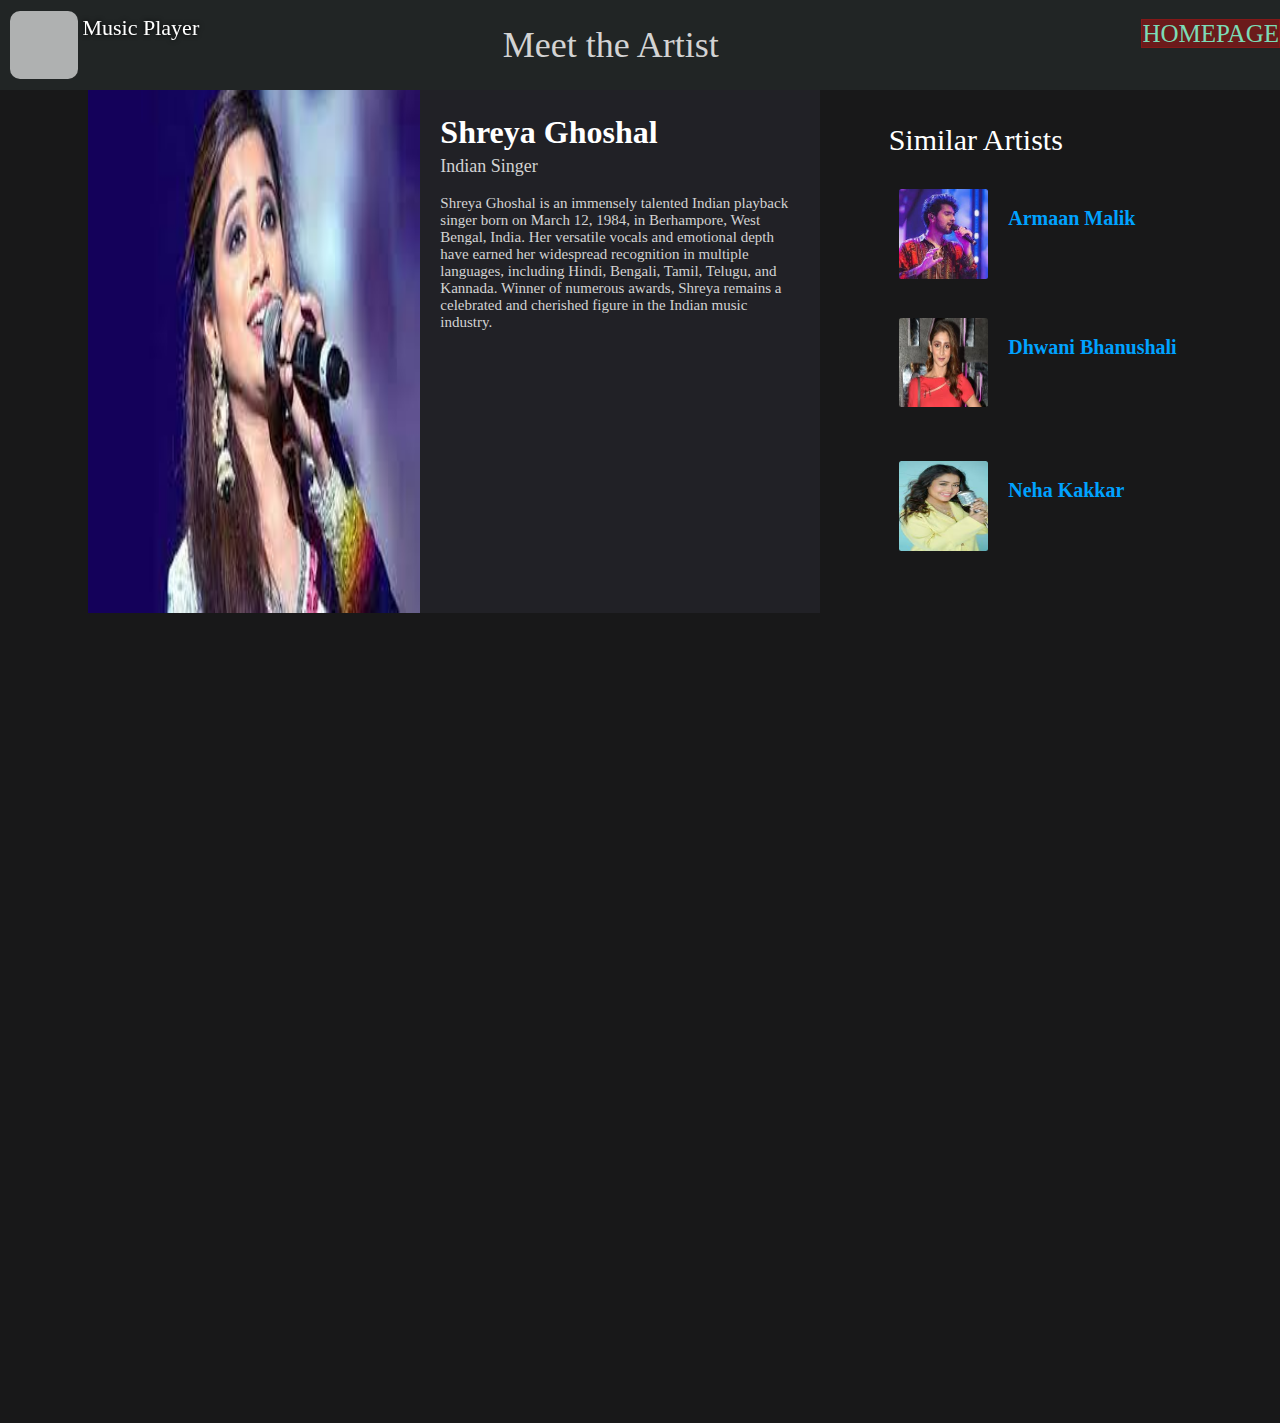
<file: shreya.html>
<!DOCTYPE html>
<html>
  <head>
    <link rel="stylesheet" href="common.css" />
    <meta name="viewport" content="width=device-width, initial-scale=1" />
    <link
      rel="stylesheet"
      href="https://use.fontawesome.com/releases/v5.7.0/css/all.css"
      integrity="sha384-lZN37f5QGtY3VHgisS14W3ExzMWZxybE1SJSEsQp9S+oqd12jhcu+A56Ebc1zFSJ"
      crossorigin="anonymous"
    />
  </head>
  <body>
    <header>
      <div class="item1">
        <div class="logo">
          <div><i class="fas fa-headphones"></i></div>
        </div>
        <div class="logoText"><div>Music Player</div></div>
      </div>
      <div class="item2">
        <span class="favourite">Meet the Artist</span>
      </div>
      <div
        class="home"
        style="align-items: center; padding-top: 20px; color: white"
      >
        <span><a href="/">HOMEPAGE</a></span>
      </div>
    </header>
    <div class="row">
      <div class="main">
        <div class="band">
          <div class="arijit_img">
            <img src="img/a3.jpeg" alt="" />
          </div>
          <div class="band_description">
            <div class="band_heading">
              <span class="name"><h1>Shreya Ghoshal</h1></span>
            </div>
            <div class="description">
              <p style="font-size: 18px">Indian Singer</p>
              <p style="font-size: 15px">
                Shreya Ghoshal is an immensely talented Indian playback singer
                born on March 12, 1984, in Berhampore, West Bengal, India. Her
                versatile vocals and emotional depth have earned her widespread
                recognition in multiple languages, including Hindi, Bengali,
                Tamil, Telugu, and Kannada. Winner of numerous awards, Shreya
                remains a celebrated and cherished figure in the Indian music
                industry.
              </p>
            </div>
          </div>
        </div>
        <div class="list_margin"></div>
      </div>
      <div class="aside">
        <div class="aside_sections">
          <div class="aside_heading">
            <div class="heading">Similar Artists</div>
          </div>
          <div class="aside_list1">
            <div class="aside_img1">
              <a href="armaan.html"><img src="img/a9.jpeg" /></a>
            </div>
            <div class="aside_text1">
              <div class="aside_song-name1" style="color: rgb(0, 162, 255)">
                Armaan Malik
              </div>
            </div>
          </div>
          <div class="aside_list1">
            <div class="aside_img1">
              <a href="Dhwani.html"
                ><img src="img/a6.jpeg"
              /></a>
            </div>
            <div class="aside_text1">
              <div class="aside_song-name1" style="color: rgb(0, 162, 255)">
                Dhwani Bhanushali
              </div>
            </div>
          </div>
        </div>
        <div class="aside_list1">
          <div class="aside_img1">
            <a href="neha.html"><img src="img/a8.jpeg" /></a>
          </div>
          <div class="aside_text1">
            <div class="aside_song-name1" style="color: rgba(0, 162, 255)">
              Neha Kakkar
            </div>
          </div>
        </div>
      </div>
    </div>
  </body>
</html>
</file>
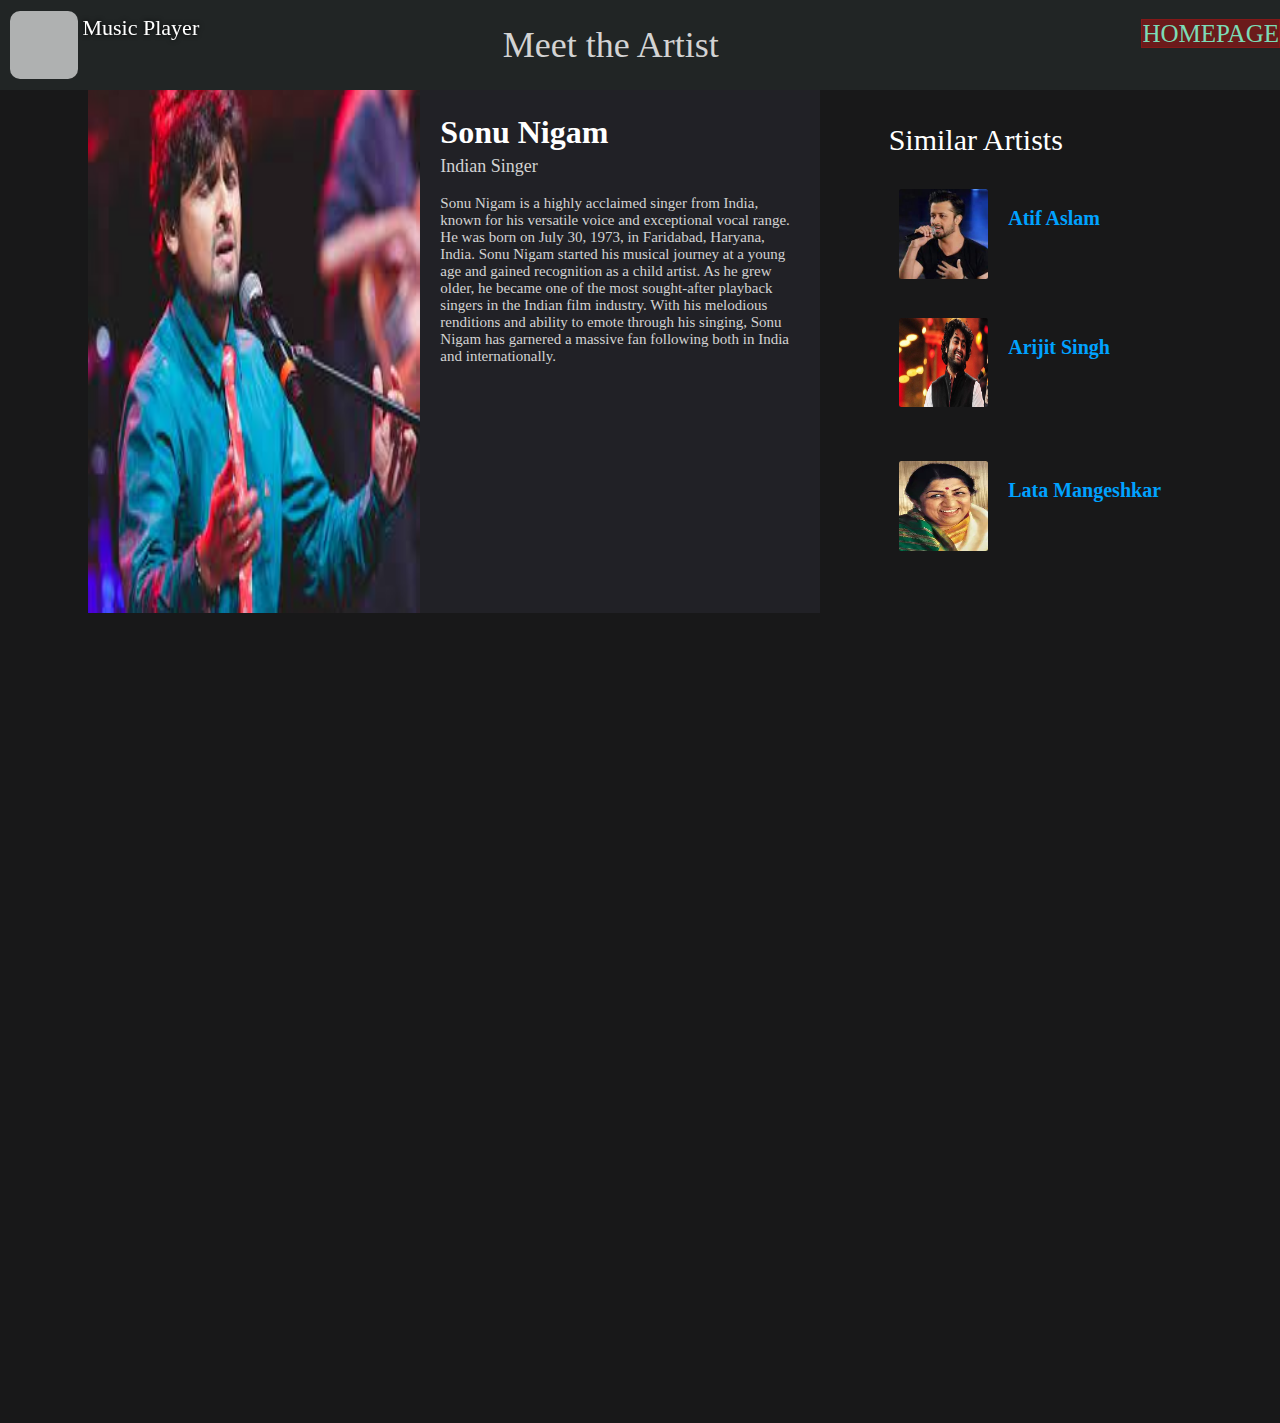
<file: sonu.html>
<!DOCTYPE html>
<html>
  <head>
    <link rel="stylesheet" href="common.css" />
    <meta name="viewport" content="width=device-width, initial-scale=1" />
    <link
      rel="stylesheet"
      href="https://use.fontawesome.com/releases/v5.7.0/css/all.css"
      integrity="sha384-lZN37f5QGtY3VHgisS14W3ExzMWZxybE1SJSEsQp9S+oqd12jhcu+A56Ebc1zFSJ"
      crossorigin="anonymous"
    />
  </head>
  <body>
    <header>
      <div class="item1">
        <div class="logo">
          <div><i class="fas fa-headphones"></i></div>
        </div>
        <div class="logoText"><div>Music Player</div></div>
      </div>
      <div class="item2">
        <span class="favourite">Meet the Artist</span>
      </div>
      <div
        class="home"
        style="align-items: center; padding-top: 20px; color: white"
      >
        <span><a href="/">HOMEPAGE</a></span>
      </div>
    </header>
    <div class="row">
      <div class="main">
        <div class="band">
          <div class="arijit_img">
            <img src="img/a5.jpeg" alt="" />
          </div>

          <div class="band_description">
            <div class="band_heading">
              <span class="name"><h1>Sonu Nigam</h1></span>
            </div>
            <div class="description">
              <p style="font-size: 18px">Indian Singer</p>
              <p style="font-size: 15px">
                Sonu Nigam is a highly acclaimed singer from India, known for
                his versatile voice and exceptional vocal range. He was born on
                July 30, 1973, in Faridabad, Haryana, India. Sonu Nigam started
                his musical journey at a young age and gained recognition as a
                child artist. As he grew older, he became one of the most
                sought-after playback singers in the Indian film industry. With
                his melodious renditions and ability to emote through his
                singing, Sonu Nigam has garnered a massive fan following both in
                India and internationally. 
              </p>
            </div>
          </div>
        </div>
        <div class="list_margin"></div>
      </div>
      <div class="aside">
        <div class="aside_sections">
          <div class="aside_heading">
            <div class="heading">Similar Artists</div>
          </div>
          <div class="aside_list1">
            <div class="aside_img1">
              <a href="atif.html"><img src="img/a2.jpeg" /></a>
            </div>
            <div class="aside_text1">
              <div class="aside_song-name1" style="color: rgb(0, 162, 255)">
                Atif Aslam
              </div>
            </div>
          </div>
          <div class="aside_list1">
            <div class="aside_img1">
              <a href="arijit.html"><img src="img/a1.webp" /></a>
            </div>
            <div class="aside_text1">
              <div class="aside_song-name1" style="color: rgb(0, 162, 255)">
                Arijit Singh
              </div>
            </div>
          </div>
        </div>
        <div class="aside_list1">
          <div class="aside_img1">
            <a href="Lata.html"><img src="img/a12.webp" /></a>
          </div>
          <div class="aside_text1">
            <div class="aside_song-name1" style="color: rgba(0, 162, 255)">
              Lata Mangeshkar
            </div>
          </div>
        </div>
      </div>
    </div>
  </body>
</html>
</file>
<file: common.css>
body {
	height: 100%;
	width: 100%;
	background-color: var(--background-color1);
	padding-top: 5px;
	font-family: "Calibri";
	overflow-x: hidden;
  }
  
  :root {
	--background-color1: #181819;
	--header-bg-color1: #212525;
	--playbox-bg-color1: #161619;
	--search-bg-color1: white;
	--song-list-bg-color1: #1f1f21;
	--white-smoke: whitesmoke;
	--light-grey: lightgrey;
	--grey: grey;
	--black: black;
	--white: white;
  }
  
  .main::-webkit-scrollbar {
	width: 0px;
  }
  
  .pointer {
	cursor: pointer;
  }
  
  header {
	height: 10%;
	width: 100%;
	display: flex;
	position: fixed;
	background-color: var(--header-bg-color1);
	position: fixed;
	top: 0;
	left: 0;
	right: 0;
	z-index: 100;
  }
  
  .display_inline {
	display: inline;
  }
  
  .item1 {
	flex: 10%;
	display: flex;
	align-items: center;
	padding-left: 10px;
	box-sizing: border-box;
  }
  
  .logo {
	height: 7.5vmin;
	width: 7.5vmin;
	background-color: #ffffffa4;
	text-align: center;
	display: flex;
	align-items: center;
	justify-content: center;
	border-radius: 10px;
  }
  .logo i {
	font-size: 2.4em;
	color: #070e1d;
  }
  .logoText {
	height: 10vmin;
	width: 14vmin;
	margin-top: 25px;
	margin-left: 5px;
	position: relative;
	margin-bottom: -10px;
	font-size: 22px;
	color: #ffffff;
	line-height: 20px;
	font-family: "Bauhaus 93";
	text-shadow: 0px 0px 5px black;
  }
  .item2 {
	flex: 30%;
	display: flex;
	align-items: center;
	padding-left: 80px;
	font-size: 36px;
  }
  
  .menu_container {
	font-size: 22px;
	padding-top: 10px;
	box-sizing: border-box;
	color: white;
	height: 45px;
	width: auto;
  }
  
  .account a {
	text-decoration: none;
	color: var(--black);
  }
  
  .account a:hover .id_content {
	background-color: var(--white-smoke);
  }
  
  .itemid .id_img:hover + .account {
	display: block;
  }
  
  .account:hover {
	display: block;
  }
  
  .row {
	display: flex;
	height: 100vh;
	width: 100vw;
  }
  
  .main {
	height: 150vh;
	overflow-y: scroll;
	flex: 68%;
	padding-left: 80px;
	box-sizing: border-box;
	margin-top: 60px;
	padding-bottom: 100px;
  }
  
  .band {
	width: 95%;
	background-color: #212126;
	display: flex;
	color: var(--light-grey);
	height: 60vh;
  }
  
  .arijit_img {
	width: 55%;
	background-size: cover;
	background-repeat: no-repeat;
	background-position: center;
	height: 100%;
  }
  .arijit_img img {
	width: 100%;
	height: 100%;
  }
  
  .band_description {
	width: 65%;
	padding: 20px;
	box-sizing: border-box;
  }
  
  .band_heading {
	width: 100%;
	display: flex;
	align-items: center;
	justify-content: space-between;
  }
  
  .description {
	margin-top: -35px;
  }
  
  .name {
	width: 65%;
	color: var(--white);
  }
  
  
  .list_favourite i {
	color: var(--light-grey);
	margin-left: 30px;
  }
  
  .list_favourite i:hover {
	color: whitesmoke;
  }
  
  .aside {
	flex: 32%;
	height: 100%;
	overflow-y: scroll;
	overflow-x: hidden;
	margin-top: 100px;
	padding-left: 30px;
  }
  
  .aside_sections {
	margin-bottom: 30px;
  }
  
  .aside_heading {
	display: flex;
	align-items: center;
	color: var(--light-grey);
	font-size: 14px;
	font-family: candara;
	margin-bottom: 22px;
	padding-top: 10px;
  }
  
  .aside_heading :nth-child(2) {
	color: rgb(79, 228, 248);
  }
  
  .heading {
	font-size: 30px;
	color: var(--white);
	width: 75%;
  }
  
  .aside_list1 {
	display: flex;
	margin-bottom: 15px;
	width: 100%;
	cursor: pointer;
	padding: 10px;
  }
  
  .aside_list1:hover img {
	transform: scale(1.1, 1.1);
  }
  
  .aside_img1 img {
	height: 7vw;
	width: 7vw;
	border-radius: 2.5px;
	transition: 0.2s ease;
  }
  
  .aside_song-name1 {
	font-size: 20px;
	font-weight: 600;
	color: var(--white);
  }
  
  .aside_singer1 {
	font-size: 14px;
	color: var(--light-grey);
  }
  
  .aside_text1 {
	padding-left: 20px;
	padding-top: 18px;
	box-sizing: border-box;
	width: 55%;
	font-family: candara;
  }
  .home span a{
	  color: rgba(127, 255, 212, 0.858);
	  font-size: 25px;
	 text-decoration: none;
	 background-color: rgba(179, 18, 18, 0.507);
	 border: 1px solid #841818;	
  }
  
  .check {
	display: none;
  }
  .aside_img2 img {
	height: 3.2vw;
	width: 3.2vw;
	border-radius: 2.5px;
	opacity: 0.9;
	transition: 0.3s ease;
  }
  
  .aside_list2:hover {
	background-color: var(--header-bg-color1);
  }
  
  .favourite {
	color: var(--light-grey);
	text-align: right;
	margin-left: 20px;
  }
  .favourite:hover {
	color: var(--white);
  }
  
  @media (max-width: 700px) {
	.logo {
	  height: 5vmin;
	  width: 5vmin;
	  border-radius: 7px;
	}
	.logo div {
	  height: 3.8vmin;
	  width: 3.8vmin;
	  border-radius: 7px;
	}
	.logo i {
	  font-size: 1.5em;
	}
	.logoText {
	  height: 5vmin;
	  width: 7vmin;
	  font-size: 16px;
	  margin-top: 0px;
	  line-height: 15px;
	}
	.search div input[type="text"] {
	  width: 79%;
	}
	.band {
	  display: flex;
	  flex-direction: column;
	  height: 120vh;
	  padding: 10px;
	  box-sizing: border-box;
	}
  
	.arijit_img {
	  width: 100%;
	  background-image: url("https://upload.wikimedia.org/wikipedia/commons/thumb/0/0f/Arijit_5th_GiMA_Awards.jpg/220px-Arijit_5th_GiMA_Awards.jpg");
	  background-position: top;
	  opacity: 0.9;
	}
	.band_description {
	  width: 100%;
	}
	.list_text {
	  width: 60%;
	}
	.list_img img {
	  height: 35px;
	  width: 35px;
	}
  }
</file>
